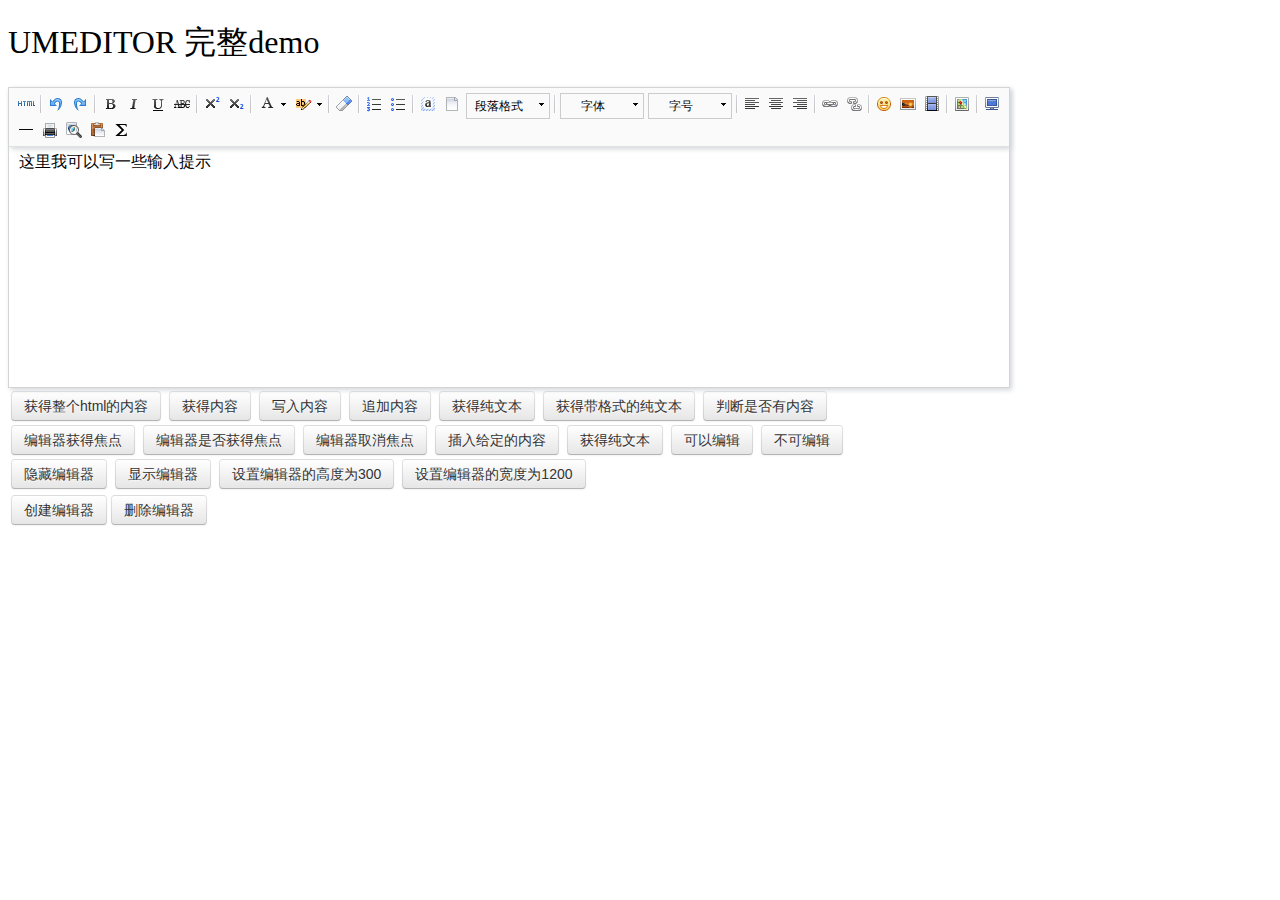
<file: static/umeditor/index.html>
<!DOCTYPE HTML>
<html>
<head>

    <meta http-equiv="Content-Type" content="text/html;charset=utf-8"/>
    <title>UMEDITOR 完整demo</title>
    <meta http-equiv="Content-Type" content="text/html; charset=utf-8"/>
    <link href="themes/default/css/umeditor.css" type="text/css" rel="stylesheet">
    <script type="text/javascript" src="third-party/jquery.min.js"></script>
    <script type="text/javascript" src="third-party/template.min.js"></script>
    <script type="text/javascript" charset="utf-8" src="umeditor.config.js"></script>
    <script type="text/javascript" charset="utf-8" src="umeditor.min.js"></script>
    <script type="text/javascript" src="lang/zh-cn/zh-cn.js"></script>
    <style type="text/css">
        h1{
            font-family: "微软雅黑";
            font-weight: normal;
        }
        .btn {
            display: inline-block;
            *display: inline;
            padding: 4px 12px;
            margin-bottom: 0;
            *margin-left: .3em;
            font-size: 14px;
            line-height: 20px;
            color: #333333;
            text-align: center;
            text-shadow: 0 1px 1px rgba(255, 255, 255, 0.75);
            vertical-align: middle;
            cursor: pointer;
            background-color: #f5f5f5;
            *background-color: #e6e6e6;
            background-image: -moz-linear-gradient(top, #ffffff, #e6e6e6);
            background-image: -webkit-gradient(linear, 0 0, 0 100%, from(#ffffff), to(#e6e6e6));
            background-image: -webkit-linear-gradient(top, #ffffff, #e6e6e6);
            background-image: -o-linear-gradient(top, #ffffff, #e6e6e6);
            background-image: linear-gradient(to bottom, #ffffff, #e6e6e6);
            background-repeat: repeat-x;
            border: 1px solid #cccccc;
            *border: 0;
            border-color: #e6e6e6 #e6e6e6 #bfbfbf;
            border-color: rgba(0, 0, 0, 0.1) rgba(0, 0, 0, 0.1) rgba(0, 0, 0, 0.25);
            border-bottom-color: #b3b3b3;
            -webkit-border-radius: 4px;
            -moz-border-radius: 4px;
            border-radius: 4px;
            filter: progid:DXImageTransform.Microsoft.gradient(startColorstr='#ffffffff', endColorstr='#ffe6e6e6', GradientType=0);
            filter: progid:DXImageTransform.Microsoft.gradient(enabled=false);
            *zoom: 1;
            -webkit-box-shadow: inset 0 1px 0 rgba(255, 255, 255, 0.2), 0 1px 2px rgba(0, 0, 0, 0.05);
            -moz-box-shadow: inset 0 1px 0 rgba(255, 255, 255, 0.2), 0 1px 2px rgba(0, 0, 0, 0.05);
            box-shadow: inset 0 1px 0 rgba(255, 255, 255, 0.2), 0 1px 2px rgba(0, 0, 0, 0.05);
        }

        .btn:hover,
        .btn:focus,
        .btn:active,
        .btn.active,
        .btn.disabled,
        .btn[disabled] {
            color: #333333;
            background-color: #e6e6e6;
            *background-color: #d9d9d9;
        }

        .btn:active,
        .btn.active {
            background-color: #cccccc \9;
        }

        .btn:first-child {
            *margin-left: 0;
        }

        .btn:hover,
        .btn:focus {
            color: #333333;
            text-decoration: none;
            background-position: 0 -15px;
            -webkit-transition: background-position 0.1s linear;
            -moz-transition: background-position 0.1s linear;
            -o-transition: background-position 0.1s linear;
            transition: background-position 0.1s linear;
        }

        .btn:focus {
            outline: thin dotted #333;
            outline: 5px auto -webkit-focus-ring-color;
            outline-offset: -2px;
        }

        .btn.active,
        .btn:active {
            background-image: none;
            outline: 0;
            -webkit-box-shadow: inset 0 2px 4px rgba(0, 0, 0, 0.15), 0 1px 2px rgba(0, 0, 0, 0.05);
            -moz-box-shadow: inset 0 2px 4px rgba(0, 0, 0, 0.15), 0 1px 2px rgba(0, 0, 0, 0.05);
            box-shadow: inset 0 2px 4px rgba(0, 0, 0, 0.15), 0 1px 2px rgba(0, 0, 0, 0.05);
        }

        .btn.disabled,
        .btn[disabled] {
            cursor: default;
            background-image: none;
            opacity: 0.65;
            filter: alpha(opacity=65);
            -webkit-box-shadow: none;
            -moz-box-shadow: none;
            box-shadow: none;
        }
    </style>
</head>
<body>
<h1>UMEDITOR 完整demo</h1>

<!--style给定宽度可以影响编辑器的最终宽度-->
<script type="text/plain" id="myEditor" style="width:1000px;height:240px;">
    <p>这里我可以写一些输入提示</p>
</script>


<div class="clear"></div>
<div id="btns">
    <table>
        <tr>
            <td>
                <button class="btn" unselected="on" onclick="getAllHtml()">获得整个html的内容</button>&nbsp;
                <button class="btn" onclick="getContent()">获得内容</button>&nbsp;
                <button class="btn" onclick="setContent()">写入内容</button>&nbsp;
                <button class="btn" onclick="setContent(true)">追加内容</button>&nbsp;
                <button class="btn" onclick="getContentTxt()">获得纯文本</button>&nbsp;
                <button class="btn" onclick="getPlainTxt()">获得带格式的纯文本</button>&nbsp;
                <button class="btn" onclick="hasContent()">判断是否有内容</button>
            </td>
        </tr>
        <tr>
            <td>
                <button class="btn" onclick="setFocus()">编辑器获得焦点</button>&nbsp;
                <button class="btn" onmousedown="isFocus();return false;">编辑器是否获得焦点</button>&nbsp;
                <button class="btn" onclick="doBlur()">编辑器取消焦点</button>&nbsp;
                <button class="btn" onclick="insertHtml()">插入给定的内容</button>&nbsp;
                <button class="btn" onclick="getContentTxt()">获得纯文本</button>&nbsp;
                <button class="btn" id="enable" onclick="setEnabled()">可以编辑</button>&nbsp;
                <button class="btn" onclick="setDisabled()">不可编辑</button>
            </td>
        </tr>
        <tr>
            <td>
                <button class="btn" onclick="UM.getEditor('myEditor').setHide()">隐藏编辑器</button>&nbsp;
                <button class="btn" onclick="UM.getEditor('myEditor').setShow()">显示编辑器</button>&nbsp;
                <button class="btn" onclick="UM.getEditor('myEditor').setHeight(300)">设置编辑器的高度为300</button>&nbsp;
                <button class="btn" onclick="UM.getEditor('myEditor').setWidth(1200)">设置编辑器的宽度为1200</button>
            </td>
        </tr>

    </table>
</div>
<table>
    <tr>
        <td>
            <button class="btn" onclick="createEditor()"/>创建编辑器</button>
            <button class="btn" onclick="deleteEditor()"/>删除编辑器</button>
        </td>
    </tr>
</table>

<div>
    <h3 id="focush2"></h3>
</div>
<script type="text/javascript">
    //实例化编辑器
    var um = UM.getEditor('myEditor');
    um.addListener('blur',function(){
        $('#focush2').html('编辑器失去焦点了')
    });
    um.addListener('focus',function(){
        $('#focush2').html('')
    });
    //按钮的操作
    function insertHtml() {
        var value = prompt('插入html代码', '');
        um.execCommand('insertHtml', value)
    }
    function isFocus(){
        alert(um.isFocus())
    }
    function doBlur(){
        um.blur()
    }
    function createEditor() {
        enableBtn();
        um = UM.getEditor('myEditor');
    }
    function getAllHtml() {
        alert(UM.getEditor('myEditor').getAllHtml())
    }
    function getContent() {
        var arr = [];
        arr.push("使用editor.getContent()方法可以获得编辑器的内容");
        arr.push("内容为：");
        arr.push(UM.getEditor('myEditor').getContent());
        alert(arr.join("\n"));
    }
    function getPlainTxt() {
        var arr = [];
        arr.push("使用editor.getPlainTxt()方法可以获得编辑器的带格式的纯文本内容");
        arr.push("内容为：");
        arr.push(UM.getEditor('myEditor').getPlainTxt());
        alert(arr.join('\n'))
    }
    function setContent(isAppendTo) {
        var arr = [];
        arr.push("使用editor.setContent('欢迎使用umeditor')方法可以设置编辑器的内容");
        UM.getEditor('myEditor').setContent('欢迎使用umeditor', isAppendTo);
        alert(arr.join("\n"));
    }
    function setDisabled() {
        UM.getEditor('myEditor').setDisabled('fullscreen');
        disableBtn("enable");
    }

    function setEnabled() {
        UM.getEditor('myEditor').setEnabled();
        enableBtn();
    }

    function getText() {
        //当你点击按钮时编辑区域已经失去了焦点，如果直接用getText将不会得到内容，所以要在选回来，然后取得内容
        var range = UM.getEditor('myEditor').selection.getRange();
        range.select();
        var txt = UM.getEditor('myEditor').selection.getText();
        alert(txt)
    }

    function getContentTxt() {
        var arr = [];
        arr.push("使用editor.getContentTxt()方法可以获得编辑器的纯文本内容");
        arr.push("编辑器的纯文本内容为：");
        arr.push(UM.getEditor('myEditor').getContentTxt());
        alert(arr.join("\n"));
    }
    function hasContent() {
        var arr = [];
        arr.push("使用editor.hasContents()方法判断编辑器里是否有内容");
        arr.push("判断结果为：");
        arr.push(UM.getEditor('myEditor').hasContents());
        alert(arr.join("\n"));
    }
    function setFocus() {
        UM.getEditor('myEditor').focus();
    }
    function deleteEditor() {
        disableBtn();
        UM.getEditor('myEditor').destroy();
    }
    function disableBtn(str) {
        var div = document.getElementById('btns');
        var btns = domUtils.getElementsByTagName(div, "button");
        for (var i = 0, btn; btn = btns[i++];) {
            if (btn.id == str) {
                domUtils.removeAttributes(btn, ["disabled"]);
            } else {
                btn.setAttribute("disabled", "true");
            }
        }
    }
    function enableBtn() {
        var div = document.getElementById('btns');
        var btns = domUtils.getElementsByTagName(div, "button");
        for (var i = 0, btn; btn = btns[i++];) {
            domUtils.removeAttributes(btn, ["disabled"]);
        }
    }
</script>

</body>
</html>
</file>
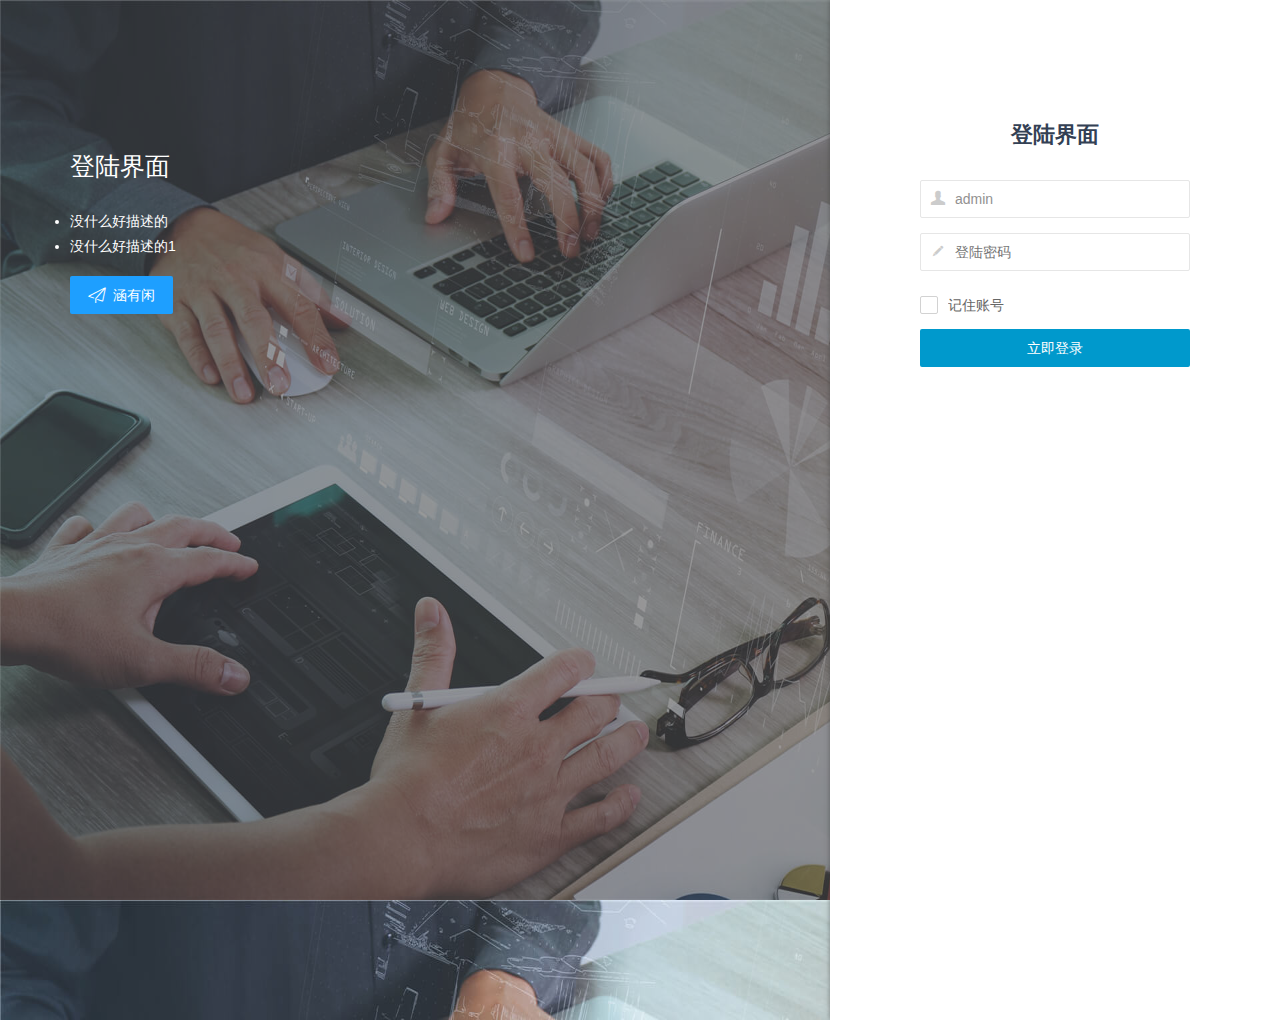
<file: views/login.html>
<!DOCTYPE html>
<html>

<head>
    <meta name="viewport" content="width=device-width" />
    <title>login</title>
    <link rel="bookmark" type="image/ico" href="/favicon.ico" />
    <link rel="stylesheet" href="/static/layui/css/layui.css">
    <link href="/static/css/login.css" rel="stylesheet" />
</head>

<body>
    <div class="elight-product-box animated fadeInUp">
        <h2>登陆界面</h2>
        <ul class="product-desc">
            <li>没什么好描述的</li>
            <li>没什么好描述的1</li>
        </ul>
        <div class="product-btns">
            <a class="layui-btn layui-btn-normal layui-btn-small" target="_blank" href="https://blog.hxcpl.cn"><i class="layui-icon">&#xe609;</i>&nbsp;涵有闲</a>
        </div>
    </div>
    <div class="elight-login-box animated fadeInRight">
        <div class="elight-login-header">登陆界面</div>
        <div class="elight-login-body">
            <form class="layui-form">
                <div class="layui-form-item">
                    <label class="login-icon"><i class="layui-icon">&#xe612;</i></label>
                    <input type="text" name="num" value="admin" lay-verify="required" autocomplete="off" placeholder="账号/已认证邮箱" class="layui-input">
                </div>
                <div class="layui-form-item">
                    <label class="login-icon">
                        <i class="layui-icon">&#xe642;</i>
                    </label>
                    <input type="password" name="pass" lay-verify="required" autocomplete="off" placeholder="登陆密码" class="layui-input">
                </div>
                <div class="layui-form-item">
                    <input class="elight-pull-right" type="checkbox" lay-skin="primary" name="isSaveAccount" value="true" title="记住账号" />
                </div>
                <div class="layui-form-item">
                    <button class="layui-btn btn-submit" lay-submit lay-filter="login">立即登录</button>
                </div>
            </form>
        </div>
        <div class="elight-login-fooder"></div>
    </div>
</body>
<script src="/static/layui/layui.js"></script>
<script src="/static/js/md5.min.js"></script>
<script>
    layui.use(['layer', 'form'], function() {
        var layer = layui.layer;
        var form = layui.form;
        var $ = layui.jquery;
        // 监听form表单，拿到表单中的数据
        form.on('submit(login)', function(data) {
            // layer.msg(JSON.stringify(data.field));
            // window.location.href = 'index.html'
            // 提交从表单中获取的数据到服务端
            // 用md5的方式给密码 加密
            data.field.pass = md5(data.field.pass)
            // console.log(data.field.pass)
            $.ajax({
                url:"/api/login",
                type:"post",
                data:JSON.stringify(data.field), // 把对象数据转换为json格式
                contentType:"application/json",// 规定发送给 服务端数据的 类型
                dataType:"json", // 规定 服务端传输过来的数据类型
                success:function (resp) {
                    // 回调函数，操作从服务端的响应内容
                    // console.log(resp)
                    if (resp.code == 200) {
                        // 在浏览器保存服务端 返回的用户登录信息
                        localStorage.setItem("token",resp.data)
                        window.location.href = '/views/index.html'
                    } else {
                        layer.msg(resp.msg)
                    }
                }
            })
            return false;
        });
    });
</script>

</html>
</file>
<file: static/umeditor/themes/default/css/umeditor.css>
.edui-container{
    position: relative;
    border: 1px solid #d4d4d4;
    box-shadow: 2px 2px 5px #d3d6da;
    background-color: #fff;
}
.edui-container .edui-toolbar{
    position: relative;
    width:auto;
    border-bottom: 1px solid #e1e1e1;
    box-shadow: 2px 2px 5px #d3d6da;
    background-color: #fafafa;
    z-index: 99999;
}
.edui-toolbar .edui-btn-toolbar{
    position: relative;
    padding: 5px;
}
.edui-container .edui-editor-body{
    background-color: #fff;
}
.edui-editor-body .edui-body-container{
}

.edui-editor-body .edui-body-container p{margin:5px 0;}
.edui-editor-body .edui-body-container{
    border:0;
    outline:none;
    cursor:text;
    padding:0 10px 0;
    overflow:auto;
    display:block;
    word-wrap:break-word;
    font-size:16px;
    font-family:sans-serif;
}
.edui-editor-body.focus{border:1px solid #5c9dff}
.edui-editor-body table{margin:10px 0 10px;border-collapse:collapse;display:table;}
.edui-editor-body td{padding: 5px 10px;border: 1px solid #DDD;}
.edui-editor-body iframe.mathquill-embedded-latex{
    border: 0px;
    padding: 0px;
    display: inline;
    margin: 0px;
    background: none;
    vertical-align: middle;
    width: 0px;
    height: 0px;
}
/*普通按钮*/
.edui-btn-toolbar .edui-btn{
    position: relative;
    display: inline-block;
    vertical-align: top;
    *display: inline;
    *zoom:1;
    width:auto;
    margin: 0 1px;
    padding:1px;
    border:none;
    background: none;
}
.edui-btn-toolbar .edui-btn .edui-icon{
    width: 20px;
    height: 20px;
    margin: 0;
    padding:0;
    background-repeat: no-repeat;
    background-image: url(../images/icons.png);
    background-image: url(../images/icons.gif) \9;
}

/*状态反射*/
.edui-btn-toolbar .edui-btn.edui-hover,
.edui-btn-toolbar .edui-btn.edui-active{
    background-color: #d5e1f2;
    padding: 0;
    border: 1px solid #a3bde3;
    _z-index: 1;
}
.edui-btn-toolbar .edui-btn.edui-disabled{
    opacity: 0.3;
    filter: alpha(opacity = 30);
}
.edui-btn-toolbar .edui-btn .edui-icon-source {
    background-position:-260px -0px;
}
.edui-btn-toolbar .edui-btn .edui-icon-undo {
    background-position: -160px 0;
}
.edui-btn-toolbar .edui-btn .edui-icon-redo {
    background-position: -100px 0;
}
.edui-btn-toolbar  .edui-btn .edui-icon-bold{
    background-position: 0 0;
}
.edui-btn-toolbar  .edui-btn .edui-icon-italic {
    background-position: -60px 0;
}
.edui-btn-toolbar  .edui-btn .edui-icon-underline  {
    background-position: -140px 0
}
.edui-btn-toolbar .edui-btn .edui-icon-strikethrough {
    background-position: -120px 0;
}

.edui-btn-toolbar .edui-btn .edui-icon-superscript {
    background-position: -620px 0;
}
.edui-btn-toolbar .edui-btn .edui-icon-subscript {
    background-position:  -600px 0;
}
.edui-btn-toolbar .edui-btn .edui-icon-font, .edui-btn-toolbar .edui-btn .edui-icon-forecolor {
    background-position: -720px 0;
}

.edui-btn-toolbar .edui-btn .edui-icon-backcolor {
    background-position: -760px 0;
}

.edui-btn-toolbar .edui-btn .edui-icon-insertorderedlist {
    background-position: -80px 0;
}
.edui-btn-toolbar .edui-btn .edui-icon-insertunorderedlist {
    background-position:   -20px 0;
}
.edui-btn-toolbar .edui-btn .edui-icon-selectall {
    background-position: -400px -20px;
}
.edui-btn-toolbar .edui-btn .edui-icon-cleardoc {
    background-position: -520px 0;
}
.edui-btn-toolbar .edui-btn .edui-icon-paragraph {
    background-position: -140px 0;
}

.edui-btn-toolbar .edui-btn .edui-icon-fontfamily {
    background-position: -140px 0;
}

.edui-btn-toolbar .edui-btn .edui-icon-fontsize {
    background-position: -140px 0;
}

.edui-btn-toolbar .edui-btn .edui-icon-justifyleft {
    background-position: -460px 0;
}

.edui-btn-toolbar .edui-btn .edui-icon-justifycenter {
    background-position: -420px 0;
}

.edui-btn-toolbar .edui-btn .edui-icon-justifyright {
    background-position:-480px 0;
}

.edui-btn-toolbar .edui-btn .edui-icon-justifyjustify {
    background-position: -440px 0;
}

.edui-btn-toolbar .edui-btn .edui-icon-link {
    background-position: -500px 0;
}

.edui-btn-toolbar .edui-btn .edui-icon-unlink {
    background-position: -640px 0;
}

.edui-btn-toolbar .edui-btn .edui-icon-image {
    background-position: -380px 0;
}

.edui-btn-toolbar .edui-btn .edui-icon-emotion {
    background-position: -60px -20px;
}
.edui-btn-toolbar .edui-btn .edui-icon-video {
    background-position: -320px -20px;
}

.edui-btn-toolbar .edui-btn .edui-icon-map {
    background-position:  -40px -40px;
}

.edui-btn-toolbar .edui-btn .edui-icon-gmap {
    background-position:  -260px -40px;
}
.edui-btn-toolbar .edui-btn .edui-icon-horizontal {
    background-position: -360px 0;
}

.edui-btn-toolbar .edui-btn .edui-icon-print {
    background-position: -440px -20px;
}
.edui-btn-toolbar .edui-btn .edui-icon-preview {
    background-position: -420px -20px;
}

.edui-btn-toolbar .edui-btn-fullscreen{
    float:right;
}
.edui-btn-toolbar .edui-btn .edui-icon-fullscreen {
    background-position: -100px -20px;
}

.edui-btn-toolbar .edui-btn .edui-icon-removeformat {
    background-position: -580px 0;
}
.edui-btn-toolbar .edui-btn .edui-icon-drafts {
    background-position: -560px 0;
}
.edui-btn-toolbar .edui-btn .edui-icon-formula {
    background-position: -80px -20px;
}
.edui-btn-toolbar .edui-splitbutton{
    position: relative;
    display: inline-block ;
    vertical-align: top;
    *display: inline ;
    *zoom:1;
    margin:0 2px;
}
.edui-splitbutton .edui-btn{
    margin: 0;
}
.edui-splitbutton .edui-caret{
    position: relative;
    display: inline-block ;
    vertical-align: top;
    *display: inline ;
    *zoom:1;
    width: 8px;
    height: 20px;
    background: url(../images/icons.png) -741px 0;
    _background: url(../images/icons.gif) -741px 0;
}

.edui-btn-toolbar .edui-splitbutton,
.edui-btn-toolbar .edui-splitbutton{
    _border: none;
}

/*状态反射*/
.edui-btn-toolbar .edui-splitbutton.edui-hover .edui-btn{
    background-color: #d5e1f2;
}

.edui-btn-toolbar .edui-splitbutton.edui-disabled{
    opacity: 0.3;
    filter: alpha(opacity = 30);
}
.edui-btn-toolbar .edui-splitbutton.edui-disabled .edui-caret{
    opacity: 0.3 \0;
    filter: alpha(opacity = 30)\0;
}


.edui-btn-toolbar .edui-combobox{
    border: 1px solid #CCC;
    padding:0;
    margin:0 2px;
    line-height: 20px;
}
.edui-combobox .edui-button-label{
    position: relative;
    display: inline-block;
    vertical-align: top;
    *display: inline ;
    *zoom:1;
    width:60px;
    height:20px;
    line-height: 20px;
    padding: 2px;
    margin: 0;
    font-size: 12px;
    text-align: center;
    cursor: default;
}
.edui-combobox  .edui-button-spacing{
    position: relative;
    display: inline-block ;
    vertical-align: top;
    *display: inline ;
    *zoom:1;
    height:20px;
    margin: 0;
    padding:0 3px;
}
.edui-combobox .edui-caret{
    position: relative;
    display: inline-block ;
    vertical-align: top;
    *display: inline ;
    *zoom:1;
    height:20px;
    width: 12px;
    margin: 0;
    padding: 0;
    background: url(../images/icons.png) -741px 0;
    _background: url(../images/icons.gif) -741px 0;
}
.edui-btn-toolbar .edui-combobox.edui-disabled{
    opacity: 0.2;
    filter: alpha(opacity = 20);
}
.edui-btn-toolbar .edui-combobox.edui-disabled .edui-button-label,
.edui-btn-toolbar .edui-combobox.edui-disabled .edui-caret{
    opacity: 0.2 \0;
    filter: alpha(opacity = 20)\0;
}
.edui-combobox-menu{
    position: absolute;
    top: 100%;
    left: 0;
    display: none;
    list-style: none;
    text-decoration: none;
    margin: 0;
    padding:5px;
    background-color: #ffffff;
    border: 1px solid #ccc;
    font-size: 12px;
    box-shadow: 2px 2px 5px #d3d6da;
    min-width: 160px;
    _width: 160px;
}

.edui-combobox-menu .edui-combobox-item {
    display: block;
    border: 1px solid white;
}

.edui-combobox-menu .edui-combobox-item-label {
    height: 25px;
    line-height: 25px;
    display: inline-block;
    _display: inline;
    _zoom: 1;
    margin-left: 10px;
}

.edui-combobox-menu .edui-combobox-item:hover, .edui-combobox-menu .edui-combobox-stack-item:hover, .edui-combobox-menu .edui-combobox-item-hover {
    background-color: #d5e1f2;
    padding: 0;
    border: 1px solid #a3bde3;
}

.edui-combobox-menu .edui-combobox-item .edui-combobox-icon {
    display: inline-block;
    *zoom: 1;
    *display: inline;
    width: 24px;
    height: 25px;
    background: red;
    vertical-align: bottom;
    background: url(../images/ok.gif) no-repeat 1000px 1000px;
}

.edui-combobox-menu .edui-combobox-checked .edui-combobox-icon {
    background-position: 10px 7px;
}


.edui-combobox-menu .edui-combobox-item-separator {
    min-width: 160px;
    height: 1px;
    line-height: 1px;
    overflow: hidden;
    background: #d3d3d3;
    margin: 5px 0;
    *margin-top: -8px;
}

/* 字体样式校正 */

.edui-combobox-fontsize .edui-combobox-item-0.edui-combobox-checked .edui-combobox-icon {
    background-position: 10px 7px;
}

.edui-combobox-fontsize .edui-combobox-item-1.edui-combobox-checked .edui-combobox-icon {
    background-position: 10px 7px;
}

.edui-combobox-fontsize .edui-combobox-item-2.edui-combobox-checked .edui-combobox-icon {
    background-position: 10px 7px;
}

.edui-combobox-fontsize .edui-combobox-item-3.edui-combobox-checked .edui-combobox-icon {
    background-position: 10px 7px;
}

/* 24 */
.edui-combobox-fontsize .edui-combobox-item-4 .edui-combobox-item-label {
    height: 27px;
    line-height: 27px;
}

.edui-combobox-fontsize .edui-combobox-item-4.edui-combobox-checked .edui-combobox-icon {
    background-position: 10px 5px;
}

/* 32 */
.edui-combobox-fontsize .edui-combobox-item-5 .edui-combobox-item-label {
    height: 31px;
    line-height: 31px;
}

.edui-combobox-fontsize .edui-combobox-item-5.edui-combobox-checked .edui-combobox-icon {
    background-position: 10px 4px;
}


/* 48 */
.edui-combobox-fontsize .edui-combobox-item-6 .edui-combobox-item-label {
    height: 47px;
    line-height: 47px;
}

/*.edui-combobox-fontsize .edui-combobox-item-6 .edui-combobox-icon {*/
    /*height: 25px;*/
    /*margin-bottom: 11px;*/
/*}*/

/*.edui-combobox-fontsize .edui-combobox-item-6.edui-combobox-checked .edui-combobox-icon {*/
    /*background-position: 10px 7px;*/
/*}*/


/* 段落样式校正 */
/* h1 */
.edui-combobox-paragraph .edui-combobox-item-1 .edui-combobox-item-label {
    font-size: 32px;
    height: 36px;
    line-height: 36px;
}

.edui-combobox-paragraph .edui-combobox-item-1 .edui-combobox-icon {
    height: 25px;
    margin-bottom: 5px;
}

.edui-combobox-paragraph .edui-combobox-item-1.edui-combobox-checked .edui-combobox-icon {
    background-position: 10px 7px;
}

/* h2 */
.edui-combobox-paragraph .edui-combobox-item-2 .edui-combobox-item-label {
    font-size: 28px;
    height: 27px;
    line-height: 27px;
}

.edui-combobox-paragraph .edui-combobox-item-2 .edui-combobox-icon {
    margin-bottom: 5px;
}

.edui-combobox-paragraph .edui-combobox-item-2.edui-combobox-checked .edui-combobox-icon {
    background-position: 10px 10px;
}

/* h3 */
.edui-combobox-paragraph .edui-combobox-item-3 .edui-combobox-item-label {
    font-size: 24px;
    height: 25px;
    line-height: 25px;
}

.edui-combobox-paragraph .edui-combobox-item-3 .edui-combobox-icon {
    height: 25px;
    margin-bottom: 5px;
}

.edui-combobox-paragraph .edui-combobox-item-3.edui-combobox-checked .edui-combobox-icon {
    background-position: 10px 11px;
}

/* h4 */
.edui-combobox-paragraph .edui-combobox-item-4 .edui-combobox-item-label {
    font-size: 18px;
    height: 25px;
    line-height: 25px;
}

.edui-combobox-paragraph .edui-combobox-item-4.edui-combobox-checked .edui-combobox-icon {
    background-position: 10px 6px;
}

/* h5 */
.edui-combobox-paragraph .edui-combobox-item-5 .edui-combobox-item-label {
    font-size: 16px;
}

/* h6 */
.edui-combobox-paragraph .edui-combobox-item-6 .edui-combobox-item-label {
    font-size: 12px;
}
.edui-modal {
    position: fixed;
    _position: absolute;
    top: 10%;
    left: 50%;
    border: 1px solid #acacac;
    box-shadow: 2px 2px 5px #d3d6da;
    background-color: #ffffff;
    outline: 0;
}
.edui-modal-header {
    padding: 5px 10px;
    border-bottom: 1px solid #eee;
}
.edui-modal-header .edui-close {
    float: right;
    width:20px;
    height:20px;
    margin-top: 2px;
    padding: 1px;
    border: 0;
    background: url("../images/close.png") no-repeat center center;
    cursor: pointer;
}
.edui-modal-header .edui-close.edui-hover {
    background-color: #d5e1f2;
    padding:0;
    border: 1px solid #a3bde3;
}
.edui-modal-header .edui-title {
    margin: 0;
    line-height: 25px;
    font-size: 20px;
}
.edui-modal-body {
    position: relative;
    max-height: 400px;
    font-size: 12px;
    overflow-y: auto;
}
.edui-modal-footer {
    float: right;
    padding: 5px 15px 15px;
    overflow: hidden;
}
.edui-modal-footer .edui-btn {
    float: left;
    height: 24px;
    width: 96px;
    margin: 0 10px;
    background-color: #ffffff;
    padding: 0;
    border: 1px solid #ababab;
    font-size: 12px;
    line-height: 24px;
    text-align: center;
    cursor: pointer;
}
.edui-modal-footer .edui-btn.edui-hover{
    background-color: #d5e1f2;
    border: 1px solid #a3bde3;
}
.edui-modal-backdrop{
    opacity: 0.5;
    filter: alpha(opacity=50);
    position: fixed;
    top: 0;
    right: 0;
    bottom: 0;
    left: 0;
    background-color: #c6c6c6;
}

.edui-modal .edui-modal-tip {
    color: red;
    position: absolute;
    bottom: 10px;
    left: 10px;
    height: 30px;
    line-height: 30px;
    display: none;
}
/*图片上传*/
.edui-dialog-image-body {
    width: 700px;
    height: 400px;
}
/*插入视频*/
.edui-dialog-video-body{
    width: 600px;
    height: 350px;
}
/*谷歌地图*/
.edui-dialog-gmap-body{
    width:550px;
    height: 400px;
}

/*百度地图*/
.edui-dialog-map-body{
    width:580px;
    height: 400px;
}

/*链接*/
.edui-dialog-link-body{
    width:400px;
    height:200px;
}
.edui-popup{
    display: none;
    background: url('../images/pop-bg.png') repeat #fff;
    padding: 2px;
}
.edui-popup .edui-popup-body{
    border: 1px solid #bfbfbf;
    background-color: #fff;
}
.edui-popup .edui-popup-caret{
    width: 21px;
    height: 11px;
}
.edui-popup .edui-popup-caret.up{
    background:url('../images/caret.png') no-repeat 0 0;
}
.edui-popup .edui-popup-caret.down{
    background:url('../images/caret.png') no-repeat 0 0;
}


.edui-tab-nav {
    margin: 0;
    padding:0;
    border-bottom: 1px solid #ddd;
    list-style: none;
    height:30px;
}
.edui-tab-nav .edui-tab-item {
    float:left;
    margin-bottom: -1px;
    margin-top: 1px;
    margin-top: 0\9;
}
.edui-tab-nav .edui-tab-item .edui-tab-text{
    display: block;
    padding:8px 12px;
    border: 1px solid transparent;
    color: #0088cc;
    text-decoration: none;
    outline: 0;
    _border:1px solid #fff ;
    cursor: pointer;
}
.edui-tab-nav .edui-tab-item .edui-tab-text:FOCUS {
    outline: none;
}
.edui-tab-nav .edui-tab-item.edui-active  .edui-tab-text{
    border: 1px solid #ddd;
    border-bottom-color: transparent;
    background-color: #fff;
    padding:8px 12px;
    color: #555555;
    cursor: default;
}
.edui-tab-content .edui-tab-pane{
    padding: 1px;
    position: relative;
    display: none;
    background-color: #fff;
    clear: both;
}
.edui-tab-content .edui-tab-pane.edui-active{
    display: block;
}


.edui-btn-toolbar .edui-tooltip{
    position: absolute;
    padding: 5px 0;
    display: none;
    /*opacity: 0.8;*/
    /*filter: alpha(opacity=80);*/
    z-index: 99999;
}
.edui-tooltip .edui-tooltip-arrow{
    position: absolute;
    top: 0;
    _top: -2px;
    left: 50%;
    width: 0;
    height: 0;
    padding: 0;
    font-size:0;
    margin-left: -5px;
    border-color: transparent;
    border-style: dashed dashed solid dashed;
    border-bottom-color: #000000;
    border-width: 0 5px 5px;
    background: transparent;
}
.edui-tooltip .edui-tooltip-inner{
    padding: 6px;
    color: #ffffff;
    text-align: center;
    text-decoration: none;
    font-size: 10px;
    background-color: #000000;
    white-space: nowrap;
    line-height: 12px;
}
.edui-splitbutton-color-label {
    width: 16px;
    height: 3px;
    position: absolute;
    bottom: 2px;
    left: 50%;
    margin-left: -8px;
    overflow: hidden;
    line-height: 3px;
}
.edui-popup .edui-colorpicker {
    margin: 10px;
    font-size: 12px;
}
.edui-colorpicker .edui-colorpicker-topbar{
    height: 27px;
    width: 200px;
    overflow: hidden;
}
.edui-colorpicker .edui-colorpicker-topbar .edui-colorpicker-preview{
    height: 20px;
    border: 1px inset black;
    margin-left: 1px;
    width: 128px;
    float: left;
}
.edui-colorpicker .edui-colorpicker-topbar .edui-colorpicker-nocolor{
    float: right;
    margin-right: 1px;
    font-size: 12px;
    line-height: 14px;
    height: 14px;
    border: 1px solid #333;
    padding: 3px 5px;
    cursor: pointer;
}
.edui-colorpicker table{
    border-collapse: collapse;
    border-spacing: 2px;
}
.edui-colorpicker tr.edui-colorpicker-firstrow{
    height: 30px;
}
.edui-colorpicker table td{
    padding: 0 2px;
}
.edui-colorpicker table td .edui-colorpicker-colorcell{
    display: block;
    text-decoration: none;
    color: black;
    width: 14px;
    height: 14px;
    margin: 0;
    cursor: pointer;
}
.edui-toolbar .edui-separator{
    width: 2px;
    height: 20px;
    padding: 1px 2px;
    background: url(../images/icons.png) -179px 1px;
    background: url(../images/icons.gif) -179px 1px \9;
    display: inline-block ;
    vertical-align: top;
    *display: inline ;
    *zoom:1;
    border:none;

}
</file>
<file: static/layui/css/layui.css>
/** layui-v2.5.4 MIT License By https://www.layui.com */
 .layui-inline,img{display:inline-block;vertical-align:middle}h1,h2,h3,h4,h5,h6{font-weight:400}.layui-edge,.layui-header,.layui-inline,.layui-main{position:relative}.layui-body,.layui-edge,.layui-elip{overflow:hidden}.layui-btn,.layui-edge,.layui-inline,img{vertical-align:middle}.layui-btn,.layui-disabled,.layui-icon,.layui-unselect{-moz-user-select:none;-webkit-user-select:none;-ms-user-select:none}.layui-elip,.layui-form-checkbox span,.layui-form-pane .layui-form-label{text-overflow:ellipsis;white-space:nowrap}.layui-breadcrumb,.layui-tree-btnGroup{visibility:hidden}blockquote,body,button,dd,div,dl,dt,form,h1,h2,h3,h4,h5,h6,input,li,ol,p,pre,td,textarea,th,ul{margin:0;padding:0;-webkit-tap-highlight-color:rgba(0,0,0,0)}a:active,a:hover{outline:0}img{border:none}li{list-style:none}table{border-collapse:collapse;border-spacing:0}h4,h5,h6{font-size:100%}button,input,optgroup,option,select,textarea{font-family:inherit;font-size:inherit;font-style:inherit;font-weight:inherit;outline:0}pre{white-space:pre-wrap;white-space:-moz-pre-wrap;white-space:-pre-wrap;white-space:-o-pre-wrap;word-wrap:break-word}body{line-height:24px;font:14px Helvetica Neue,Helvetica,PingFang SC,Tahoma,Arial,sans-serif}hr{height:1px;margin:10px 0;border:0;clear:both}a{color:#333;text-decoration:none}a:hover{color:#777}a cite{font-style:normal;*cursor:pointer}.layui-border-box,.layui-border-box *{box-sizing:border-box}.layui-box,.layui-box *{box-sizing:content-box}.layui-clear{clear:both;*zoom:1}.layui-clear:after{content:'\20';clear:both;*zoom:1;display:block;height:0}.layui-inline{*display:inline;*zoom:1}.layui-edge{display:inline-block;width:0;height:0;border-width:6px;border-style:dashed;border-color:transparent}.layui-edge-top{top:-4px;border-bottom-color:#999;border-bottom-style:solid}.layui-edge-right{border-left-color:#999;border-left-style:solid}.layui-edge-bottom{top:2px;border-top-color:#999;border-top-style:solid}.layui-edge-left{border-right-color:#999;border-right-style:solid}.layui-disabled,.layui-disabled:hover{color:#d2d2d2!important;cursor:not-allowed!important}.layui-circle{border-radius:100%}.layui-show{display:block!important}.layui-hide{display:none!important}@font-face{font-family:layui-icon;src:url(../font/iconfont.eot?v=250);src:url(../font/iconfont.eot?v=250#iefix) format('embedded-opentype'),url(../font/iconfont.woff2?v=250) format('woff2'),url(../font/iconfont.woff?v=250) format('woff'),url(../font/iconfont.ttf?v=250) format('truetype'),url(../font/iconfont.svg?v=250#layui-icon) format('svg')}.layui-icon{font-family:layui-icon!important;font-size:16px;font-style:normal;-webkit-font-smoothing:antialiased;-moz-osx-font-smoothing:grayscale}.layui-icon-reply-fill:before{content:"\e611"}.layui-icon-set-fill:before{content:"\e614"}.layui-icon-menu-fill:before{content:"\e60f"}.layui-icon-search:before{content:"\e615"}.layui-icon-share:before{content:"\e641"}.layui-icon-set-sm:before{content:"\e620"}.layui-icon-engine:before{content:"\e628"}.layui-icon-close:before{content:"\1006"}.layui-icon-close-fill:before{content:"\1007"}.layui-icon-chart-screen:before{content:"\e629"}.layui-icon-star:before{content:"\e600"}.layui-icon-circle-dot:before{content:"\e617"}.layui-icon-chat:before{content:"\e606"}.layui-icon-release:before{content:"\e609"}.layui-icon-list:before{content:"\e60a"}.layui-icon-chart:before{content:"\e62c"}.layui-icon-ok-circle:before{content:"\1005"}.layui-icon-layim-theme:before{content:"\e61b"}.layui-icon-table:before{content:"\e62d"}.layui-icon-right:before{content:"\e602"}.layui-icon-left:before{content:"\e603"}.layui-icon-cart-simple:before{content:"\e698"}.layui-icon-face-cry:before{content:"\e69c"}.layui-icon-face-smile:before{content:"\e6af"}.layui-icon-survey:before{content:"\e6b2"}.layui-icon-tree:before{content:"\e62e"}.layui-icon-upload-circle:before{content:"\e62f"}.layui-icon-add-circle:before{content:"\e61f"}.layui-icon-download-circle:before{content:"\e601"}.layui-icon-templeate-1:before{content:"\e630"}.layui-icon-util:before{content:"\e631"}.layui-icon-face-surprised:before{content:"\e664"}.layui-icon-edit:before{content:"\e642"}.layui-icon-speaker:before{content:"\e645"}.layui-icon-down:before{content:"\e61a"}.layui-icon-file:before{content:"\e621"}.layui-icon-layouts:before{content:"\e632"}.layui-icon-rate-half:before{content:"\e6c9"}.layui-icon-add-circle-fine:before{content:"\e608"}.layui-icon-prev-circle:before{content:"\e633"}.layui-icon-read:before{content:"\e705"}.layui-icon-404:before{content:"\e61c"}.layui-icon-carousel:before{content:"\e634"}.layui-icon-help:before{content:"\e607"}.layui-icon-code-circle:before{content:"\e635"}.layui-icon-water:before{content:"\e636"}.layui-icon-username:before{content:"\e66f"}.layui-icon-find-fill:before{content:"\e670"}.layui-icon-about:before{content:"\e60b"}.layui-icon-location:before{content:"\e715"}.layui-icon-up:before{content:"\e619"}.layui-icon-pause:before{content:"\e651"}.layui-icon-date:before{content:"\e637"}.layui-icon-layim-uploadfile:before{content:"\e61d"}.layui-icon-delete:before{content:"\e640"}.layui-icon-play:before{content:"\e652"}.layui-icon-top:before{content:"\e604"}.layui-icon-friends:before{content:"\e612"}.layui-icon-refresh-3:before{content:"\e9aa"}.layui-icon-ok:before{content:"\e605"}.layui-icon-layer:before{content:"\e638"}.layui-icon-face-smile-fine:before{content:"\e60c"}.layui-icon-dollar:before{content:"\e659"}.layui-icon-group:before{content:"\e613"}.layui-icon-layim-download:before{content:"\e61e"}.layui-icon-picture-fine:before{content:"\e60d"}.layui-icon-link:before{content:"\e64c"}.layui-icon-diamond:before{content:"\e735"}.layui-icon-log:before{content:"\e60e"}.layui-icon-rate-solid:before{content:"\e67a"}.layui-icon-fonts-del:before{content:"\e64f"}.layui-icon-unlink:before{content:"\e64d"}.layui-icon-fonts-clear:before{content:"\e639"}.layui-icon-triangle-r:before{content:"\e623"}.layui-icon-circle:before{content:"\e63f"}.layui-icon-radio:before{content:"\e643"}.layui-icon-align-center:before{content:"\e647"}.layui-icon-align-right:before{content:"\e648"}.layui-icon-align-left:before{content:"\e649"}.layui-icon-loading-1:before{content:"\e63e"}.layui-icon-return:before{content:"\e65c"}.layui-icon-fonts-strong:before{content:"\e62b"}.layui-icon-upload:before{content:"\e67c"}.layui-icon-dialogue:before{content:"\e63a"}.layui-icon-video:before{content:"\e6ed"}.layui-icon-headset:before{content:"\e6fc"}.layui-icon-cellphone-fine:before{content:"\e63b"}.layui-icon-add-1:before{content:"\e654"}.layui-icon-face-smile-b:before{content:"\e650"}.layui-icon-fonts-html:before{content:"\e64b"}.layui-icon-form:before{content:"\e63c"}.layui-icon-cart:before{content:"\e657"}.layui-icon-camera-fill:before{content:"\e65d"}.layui-icon-tabs:before{content:"\e62a"}.layui-icon-fonts-code:before{content:"\e64e"}.layui-icon-fire:before{content:"\e756"}.layui-icon-set:before{content:"\e716"}.layui-icon-fonts-u:before{content:"\e646"}.layui-icon-triangle-d:before{content:"\e625"}.layui-icon-tips:before{content:"\e702"}.layui-icon-picture:before{content:"\e64a"}.layui-icon-more-vertical:before{content:"\e671"}.layui-icon-flag:before{content:"\e66c"}.layui-icon-loading:before{content:"\e63d"}.layui-icon-fonts-i:before{content:"\e644"}.layui-icon-refresh-1:before{content:"\e666"}.layui-icon-rmb:before{content:"\e65e"}.layui-icon-home:before{content:"\e68e"}.layui-icon-user:before{content:"\e770"}.layui-icon-notice:before{content:"\e667"}.layui-icon-login-weibo:before{content:"\e675"}.layui-icon-voice:before{content:"\e688"}.layui-icon-upload-drag:before{content:"\e681"}.layui-icon-login-qq:before{content:"\e676"}.layui-icon-snowflake:before{content:"\e6b1"}.layui-icon-file-b:before{content:"\e655"}.layui-icon-template:before{content:"\e663"}.layui-icon-auz:before{content:"\e672"}.layui-icon-console:before{content:"\e665"}.layui-icon-app:before{content:"\e653"}.layui-icon-prev:before{content:"\e65a"}.layui-icon-website:before{content:"\e7ae"}.layui-icon-next:before{content:"\e65b"}.layui-icon-component:before{content:"\e857"}.layui-icon-more:before{content:"\e65f"}.layui-icon-login-wechat:before{content:"\e677"}.layui-icon-shrink-right:before{content:"\e668"}.layui-icon-spread-left:before{content:"\e66b"}.layui-icon-camera:before{content:"\e660"}.layui-icon-note:before{content:"\e66e"}.layui-icon-refresh:before{content:"\e669"}.layui-icon-female:before{content:"\e661"}.layui-icon-male:before{content:"\e662"}.layui-icon-password:before{content:"\e673"}.layui-icon-senior:before{content:"\e674"}.layui-icon-theme:before{content:"\e66a"}.layui-icon-tread:before{content:"\e6c5"}.layui-icon-praise:before{content:"\e6c6"}.layui-icon-star-fill:before{content:"\e658"}.layui-icon-rate:before{content:"\e67b"}.layui-icon-template-1:before{content:"\e656"}.layui-icon-vercode:before{content:"\e679"}.layui-icon-cellphone:before{content:"\e678"}.layui-icon-screen-full:before{content:"\e622"}.layui-icon-screen-restore:before{content:"\e758"}.layui-icon-cols:before{content:"\e610"}.layui-icon-export:before{content:"\e67d"}.layui-icon-print:before{content:"\e66d"}.layui-icon-slider:before{content:"\e714"}.layui-icon-addition:before{content:"\e624"}.layui-icon-subtraction:before{content:"\e67e"}.layui-icon-service:before{content:"\e626"}.layui-icon-transfer:before{content:"\e691"}.layui-main{width:1140px;margin:0 auto}.layui-header{z-index:1000;height:60px}.layui-header a:hover{transition:all .5s;-webkit-transition:all .5s}.layui-side{position:fixed;left:0;top:0;bottom:0;z-index:999;width:200px;overflow-x:hidden}.layui-side-scroll{position:relative;width:220px;height:100%;overflow-x:hidden}.layui-body{position:absolute;left:200px;right:0;top:0;bottom:0;z-index:998;width:auto;overflow-y:auto;box-sizing:border-box}.layui-layout-body{overflow:hidden}.layui-layout-admin .layui-header{background-color:#23262E}.layui-layout-admin .layui-side{top:60px;width:200px;overflow-x:hidden}.layui-layout-admin .layui-body{position:fixed;top:60px;bottom:44px}.layui-layout-admin .layui-main{width:auto;margin:0 15px}.layui-layout-admin .layui-footer{position:fixed;left:200px;right:0;bottom:0;height:44px;line-height:44px;padding:0 15px;background-color:#eee}.layui-layout-admin .layui-logo{position:absolute;left:0;top:0;width:200px;height:100%;line-height:60px;text-align:center;color:#009688;font-size:16px}.layui-layout-admin .layui-header .layui-nav{background:0 0}.layui-layout-left{position:absolute!important;left:200px;top:0}.layui-layout-right{position:absolute!important;right:0;top:0}.layui-container{position:relative;margin:0 auto;padding:0 15px;box-sizing:border-box}.layui-fluid{position:relative;margin:0 auto;padding:0 15px}.layui-row:after,.layui-row:before{content:'';display:block;clear:both}.layui-col-lg1,.layui-col-lg10,.layui-col-lg11,.layui-col-lg12,.layui-col-lg2,.layui-col-lg3,.layui-col-lg4,.layui-col-lg5,.layui-col-lg6,.layui-col-lg7,.layui-col-lg8,.layui-col-lg9,.layui-col-md1,.layui-col-md10,.layui-col-md11,.layui-col-md12,.layui-col-md2,.layui-col-md3,.layui-col-md4,.layui-col-md5,.layui-col-md6,.layui-col-md7,.layui-col-md8,.layui-col-md9,.layui-col-sm1,.layui-col-sm10,.layui-col-sm11,.layui-col-sm12,.layui-col-sm2,.layui-col-sm3,.layui-col-sm4,.layui-col-sm5,.layui-col-sm6,.layui-col-sm7,.layui-col-sm8,.layui-col-sm9,.layui-col-xs1,.layui-col-xs10,.layui-col-xs11,.layui-col-xs12,.layui-col-xs2,.layui-col-xs3,.layui-col-xs4,.layui-col-xs5,.layui-col-xs6,.layui-col-xs7,.layui-col-xs8,.layui-col-xs9{position:relative;display:block;box-sizing:border-box}.layui-col-xs1,.layui-col-xs10,.layui-col-xs11,.layui-col-xs12,.layui-col-xs2,.layui-col-xs3,.layui-col-xs4,.layui-col-xs5,.layui-col-xs6,.layui-col-xs7,.layui-col-xs8,.layui-col-xs9{float:left}.layui-col-xs1{width:8.33333333%}.layui-col-xs2{width:16.66666667%}.layui-col-xs3{width:25%}.layui-col-xs4{width:33.33333333%}.layui-col-xs5{width:41.66666667%}.layui-col-xs6{width:50%}.layui-col-xs7{width:58.33333333%}.layui-col-xs8{width:66.66666667%}.layui-col-xs9{width:75%}.layui-col-xs10{width:83.33333333%}.layui-col-xs11{width:91.66666667%}.layui-col-xs12{width:100%}.layui-col-xs-offset1{margin-left:8.33333333%}.layui-col-xs-offset2{margin-left:16.66666667%}.layui-col-xs-offset3{margin-left:25%}.layui-col-xs-offset4{margin-left:33.33333333%}.layui-col-xs-offset5{margin-left:41.66666667%}.layui-col-xs-offset6{margin-left:50%}.layui-col-xs-offset7{margin-left:58.33333333%}.layui-col-xs-offset8{margin-left:66.66666667%}.layui-col-xs-offset9{margin-left:75%}.layui-col-xs-offset10{margin-left:83.33333333%}.layui-col-xs-offset11{margin-left:91.66666667%}.layui-col-xs-offset12{margin-left:100%}@media screen and (max-width:768px){.layui-hide-xs{display:none!important}.layui-show-xs-block{display:block!important}.layui-show-xs-inline{display:inline!important}.layui-show-xs-inline-block{display:inline-block!important}}@media screen and (min-width:768px){.layui-container{width:750px}.layui-hide-sm{display:none!important}.layui-show-sm-block{display:block!important}.layui-show-sm-inline{display:inline!important}.layui-show-sm-inline-block{display:inline-block!important}.layui-col-sm1,.layui-col-sm10,.layui-col-sm11,.layui-col-sm12,.layui-col-sm2,.layui-col-sm3,.layui-col-sm4,.layui-col-sm5,.layui-col-sm6,.layui-col-sm7,.layui-col-sm8,.layui-col-sm9{float:left}.layui-col-sm1{width:8.33333333%}.layui-col-sm2{width:16.66666667%}.layui-col-sm3{width:25%}.layui-col-sm4{width:33.33333333%}.layui-col-sm5{width:41.66666667%}.layui-col-sm6{width:50%}.layui-col-sm7{width:58.33333333%}.layui-col-sm8{width:66.66666667%}.layui-col-sm9{width:75%}.layui-col-sm10{width:83.33333333%}.layui-col-sm11{width:91.66666667%}.layui-col-sm12{width:100%}.layui-col-sm-offset1{margin-left:8.33333333%}.layui-col-sm-offset2{margin-left:16.66666667%}.layui-col-sm-offset3{margin-left:25%}.layui-col-sm-offset4{margin-left:33.33333333%}.layui-col-sm-offset5{margin-left:41.66666667%}.layui-col-sm-offset6{margin-left:50%}.layui-col-sm-offset7{margin-left:58.33333333%}.layui-col-sm-offset8{margin-left:66.66666667%}.layui-col-sm-offset9{margin-left:75%}.layui-col-sm-offset10{margin-left:83.33333333%}.layui-col-sm-offset11{margin-left:91.66666667%}.layui-col-sm-offset12{margin-left:100%}}@media screen and (min-width:992px){.layui-container{width:970px}.layui-hide-md{display:none!important}.layui-show-md-block{display:block!important}.layui-show-md-inline{display:inline!important}.layui-show-md-inline-block{display:inline-block!important}.layui-col-md1,.layui-col-md10,.layui-col-md11,.layui-col-md12,.layui-col-md2,.layui-col-md3,.layui-col-md4,.layui-col-md5,.layui-col-md6,.layui-col-md7,.layui-col-md8,.layui-col-md9{float:left}.layui-col-md1{width:8.33333333%}.layui-col-md2{width:16.66666667%}.layui-col-md3{width:25%}.layui-col-md4{width:33.33333333%}.layui-col-md5{width:41.66666667%}.layui-col-md6{width:50%}.layui-col-md7{width:58.33333333%}.layui-col-md8{width:66.66666667%}.layui-col-md9{width:75%}.layui-col-md10{width:83.33333333%}.layui-col-md11{width:91.66666667%}.layui-col-md12{width:100%}.layui-col-md-offset1{margin-left:8.33333333%}.layui-col-md-offset2{margin-left:16.66666667%}.layui-col-md-offset3{margin-left:25%}.layui-col-md-offset4{margin-left:33.33333333%}.layui-col-md-offset5{margin-left:41.66666667%}.layui-col-md-offset6{margin-left:50%}.layui-col-md-offset7{margin-left:58.33333333%}.layui-col-md-offset8{margin-left:66.66666667%}.layui-col-md-offset9{margin-left:75%}.layui-col-md-offset10{margin-left:83.33333333%}.layui-col-md-offset11{margin-left:91.66666667%}.layui-col-md-offset12{margin-left:100%}}@media screen and (min-width:1200px){.layui-container{width:1170px}.layui-hide-lg{display:none!important}.layui-show-lg-block{display:block!important}.layui-show-lg-inline{display:inline!important}.layui-show-lg-inline-block{display:inline-block!important}.layui-col-lg1,.layui-col-lg10,.layui-col-lg11,.layui-col-lg12,.layui-col-lg2,.layui-col-lg3,.layui-col-lg4,.layui-col-lg5,.layui-col-lg6,.layui-col-lg7,.layui-col-lg8,.layui-col-lg9{float:left}.layui-col-lg1{width:8.33333333%}.layui-col-lg2{width:16.66666667%}.layui-col-lg3{width:25%}.layui-col-lg4{width:33.33333333%}.layui-col-lg5{width:41.66666667%}.layui-col-lg6{width:50%}.layui-col-lg7{width:58.33333333%}.layui-col-lg8{width:66.66666667%}.layui-col-lg9{width:75%}.layui-col-lg10{width:83.33333333%}.layui-col-lg11{width:91.66666667%}.layui-col-lg12{width:100%}.layui-col-lg-offset1{margin-left:8.33333333%}.layui-col-lg-offset2{margin-left:16.66666667%}.layui-col-lg-offset3{margin-left:25%}.layui-col-lg-offset4{margin-left:33.33333333%}.layui-col-lg-offset5{margin-left:41.66666667%}.layui-col-lg-offset6{margin-left:50%}.layui-col-lg-offset7{margin-left:58.33333333%}.layui-col-lg-offset8{margin-left:66.66666667%}.layui-col-lg-offset9{margin-left:75%}.layui-col-lg-offset10{margin-left:83.33333333%}.layui-col-lg-offset11{margin-left:91.66666667%}.layui-col-lg-offset12{margin-left:100%}}.layui-col-space1{margin:-.5px}.layui-col-space1>*{padding:.5px}.layui-col-space3{margin:-1.5px}.layui-col-space3>*{padding:1.5px}.layui-col-space5{margin:-2.5px}.layui-col-space5>*{padding:2.5px}.layui-col-space8{margin:-3.5px}.layui-col-space8>*{padding:3.5px}.layui-col-space10{margin:-5px}.layui-col-space10>*{padding:5px}.layui-col-space12{margin:-6px}.layui-col-space12>*{padding:6px}.layui-col-space15{margin:-7.5px}.layui-col-space15>*{padding:7.5px}.layui-col-space18{margin:-9px}.layui-col-space18>*{padding:9px}.layui-col-space20{margin:-10px}.layui-col-space20>*{padding:10px}.layui-col-space22{margin:-11px}.layui-col-space22>*{padding:11px}.layui-col-space25{margin:-12.5px}.layui-col-space25>*{padding:12.5px}.layui-col-space30{margin:-15px}.layui-col-space30>*{padding:15px}.layui-btn,.layui-input,.layui-select,.layui-textarea,.layui-upload-button{outline:0;-webkit-appearance:none;transition:all .3s;-webkit-transition:all .3s;box-sizing:border-box}.layui-elem-quote{margin-bottom:10px;padding:15px;line-height:22px;border-left:5px solid #009688;border-radius:0 2px 2px 0;background-color:#f2f2f2}.layui-quote-nm{border-style:solid;border-width:1px 1px 1px 5px;background:0 0}.layui-elem-field{margin-bottom:10px;padding:0;border-width:1px;border-style:solid}.layui-elem-field legend{margin-left:20px;padding:0 10px;font-size:20px;font-weight:300}.layui-field-title{margin:10px 0 20px;border-width:1px 0 0}.layui-field-box{padding:10px 15px}.layui-field-title .layui-field-box{padding:10px 0}.layui-progress{position:relative;height:6px;border-radius:20px;background-color:#e2e2e2}.layui-progress-bar{position:absolute;left:0;top:0;width:0;max-width:100%;height:6px;border-radius:20px;text-align:right;background-color:#5FB878;transition:all .3s;-webkit-transition:all .3s}.layui-progress-big,.layui-progress-big .layui-progress-bar{height:18px;line-height:18px}.layui-progress-text{position:relative;top:-20px;line-height:18px;font-size:12px;color:#666}.layui-progress-big .layui-progress-text{position:static;padding:0 10px;color:#fff}.layui-collapse{border-width:1px;border-style:solid;border-radius:2px}.layui-colla-content,.layui-colla-item{border-top-width:1px;border-top-style:solid}.layui-colla-item:first-child{border-top:none}.layui-colla-title{position:relative;height:42px;line-height:42px;padding:0 15px 0 35px;color:#333;background-color:#f2f2f2;cursor:pointer;font-size:14px;overflow:hidden}.layui-colla-content{display:none;padding:10px 15px;line-height:22px;color:#666}.layui-colla-icon{position:absolute;left:15px;top:0;font-size:14px}.layui-card{margin-bottom:15px;border-radius:2px;background-color:#fff;box-shadow:0 1px 2px 0 rgba(0,0,0,.05)}.layui-card:last-child{margin-bottom:0}.layui-card-header{position:relative;height:42px;line-height:42px;padding:0 15px;border-bottom:1px solid #f6f6f6;color:#333;border-radius:2px 2px 0 0;font-size:14px}.layui-bg-black,.layui-bg-blue,.layui-bg-cyan,.layui-bg-green,.layui-bg-orange,.layui-bg-red{color:#fff!important}.layui-card-body{position:relative;padding:10px 15px;line-height:24px}.layui-card-body[pad15]{padding:15px}.layui-card-body[pad20]{padding:20px}.layui-card-body .layui-table{margin:5px 0}.layui-card .layui-tab{margin:0}.layui-panel-window{position:relative;padding:15px;border-radius:0;border-top:5px solid #E6E6E6;background-color:#fff}.layui-auxiliar-moving{position:fixed;left:0;right:0;top:0;bottom:0;width:100%;height:100%;background:0 0;z-index:9999999999}.layui-form-label,.layui-form-mid,.layui-form-select,.layui-input-block,.layui-input-inline,.layui-textarea{position:relative}.layui-bg-red{background-color:#FF5722!important}.layui-bg-orange{background-color:#FFB800!important}.layui-bg-green{background-color:#009688!important}.layui-bg-cyan{background-color:#2F4056!important}.layui-bg-blue{background-color:#1E9FFF!important}.layui-bg-black{background-color:#393D49!important}.layui-bg-gray{background-color:#eee!important;color:#666!important}.layui-badge-rim,.layui-colla-content,.layui-colla-item,.layui-collapse,.layui-elem-field,.layui-form-pane .layui-form-item[pane],.layui-form-pane .layui-form-label,.layui-input,.layui-layedit,.layui-layedit-tool,.layui-quote-nm,.layui-select,.layui-tab-bar,.layui-tab-card,.layui-tab-title,.layui-tab-title .layui-this:after,.layui-textarea{border-color:#e6e6e6}.layui-timeline-item:before,hr{background-color:#e6e6e6}.layui-text{line-height:22px;font-size:14px;color:#666}.layui-text h1,.layui-text h2,.layui-text h3{font-weight:500;color:#333}.layui-text h1{font-size:30px}.layui-text h2{font-size:24px}.layui-text h3{font-size:18px}.layui-text a:not(.layui-btn){color:#01AAED}.layui-text a:not(.layui-btn):hover{text-decoration:underline}.layui-text ul{padding:5px 0 5px 15px}.layui-text ul li{margin-top:5px;list-style-type:disc}.layui-text em,.layui-word-aux{color:#999!important;padding:0 5px!important}.layui-btn{display:inline-block;height:38px;line-height:38px;padding:0 18px;background-color:#009688;color:#fff;white-space:nowrap;text-align:center;font-size:14px;border:none;border-radius:2px;cursor:pointer}.layui-btn:hover{opacity:.8;filter:alpha(opacity=80);color:#fff}.layui-btn:active{opacity:1;filter:alpha(opacity=100)}.layui-btn+.layui-btn{margin-left:10px}.layui-btn-container{font-size:0}.layui-btn-container .layui-btn{margin-right:10px;margin-bottom:10px}.layui-btn-container .layui-btn+.layui-btn{margin-left:0}.layui-table .layui-btn-container .layui-btn{margin-bottom:9px}.layui-btn-radius{border-radius:100px}.layui-btn .layui-icon{margin-right:3px;font-size:18px;vertical-align:bottom;vertical-align:middle\9}.layui-btn-primary{border:1px solid #C9C9C9;background-color:#fff;color:#555}.layui-btn-primary:hover{border-color:#009688;color:#333}.layui-btn-normal{background-color:#1E9FFF}.layui-btn-warm{background-color:#FFB800}.layui-btn-danger{background-color:#FF5722}.layui-btn-checked{background-color:#5FB878}.layui-btn-disabled,.layui-btn-disabled:active,.layui-btn-disabled:hover{border:1px solid #e6e6e6;background-color:#FBFBFB;color:#C9C9C9;cursor:not-allowed;opacity:1}.layui-btn-lg{height:44px;line-height:44px;padding:0 25px;font-size:16px}.layui-btn-sm{height:30px;line-height:30px;padding:0 10px;font-size:12px}.layui-btn-sm i{font-size:16px!important}.layui-btn-xs{height:22px;line-height:22px;padding:0 5px;font-size:12px}.layui-btn-xs i{font-size:14px!important}.layui-btn-group{display:inline-block;vertical-align:middle;font-size:0}.layui-btn-group .layui-btn{margin-left:0!important;margin-right:0!important;border-left:1px solid rgba(255,255,255,.5);border-radius:0}.layui-btn-group .layui-btn-primary{border-left:none}.layui-btn-group .layui-btn-primary:hover{border-color:#C9C9C9;color:#009688}.layui-btn-group .layui-btn:first-child{border-left:none;border-radius:2px 0 0 2px}.layui-btn-group .layui-btn-primary:first-child{border-left:1px solid #c9c9c9}.layui-btn-group .layui-btn:last-child{border-radius:0 2px 2px 0}.layui-btn-group .layui-btn+.layui-btn{margin-left:0}.layui-btn-group+.layui-btn-group{margin-left:10px}.layui-btn-fluid{width:100%}.layui-input,.layui-select,.layui-textarea{height:38px;line-height:1.3;line-height:38px\9;border-width:1px;border-style:solid;background-color:#fff;border-radius:2px}.layui-input::-webkit-input-placeholder,.layui-select::-webkit-input-placeholder,.layui-textarea::-webkit-input-placeholder{line-height:1.3}.layui-input,.layui-textarea{display:block;width:100%;padding-left:10px}.layui-input:hover,.layui-textarea:hover{border-color:#D2D2D2!important}.layui-input:focus,.layui-textarea:focus{border-color:#C9C9C9!important}.layui-textarea{min-height:100px;height:auto;line-height:20px;padding:6px 10px;resize:vertical}.layui-select{padding:0 10px}.layui-form input[type=checkbox],.layui-form input[type=radio],.layui-form select{display:none}.layui-form [lay-ignore]{display:initial}.layui-form-item{margin-bottom:15px;clear:both;*zoom:1}.layui-form-item:after{content:'\20';clear:both;*zoom:1;display:block;height:0}.layui-form-label{float:left;display:block;padding:9px 15px;width:80px;font-weight:400;line-height:20px;text-align:right}.layui-form-label-col{display:block;float:none;padding:9px 0;line-height:20px;text-align:left}.layui-form-item .layui-inline{margin-bottom:5px;margin-right:10px}.layui-input-block{margin-left:110px;min-height:36px}.layui-input-inline{display:inline-block;vertical-align:middle}.layui-form-item .layui-input-inline{float:left;width:190px;margin-right:10px}.layui-form-text .layui-input-inline{width:auto}.layui-form-mid{float:left;display:block;padding:9px 0!important;line-height:20px;margin-right:10px}.layui-form-danger+.layui-form-select .layui-input,.layui-form-danger:focus{border-color:#FF5722!important}.layui-form-select .layui-input{padding-right:30px;cursor:pointer}.layui-form-select .layui-edge{position:absolute;right:10px;top:50%;margin-top:-3px;cursor:pointer;border-width:6px;border-top-color:#c2c2c2;border-top-style:solid;transition:all .3s;-webkit-transition:all .3s}.layui-form-select dl{display:none;position:absolute;left:0;top:42px;padding:5px 0;z-index:899;min-width:100%;border:1px solid #d2d2d2;max-height:300px;overflow-y:auto;background-color:#fff;border-radius:2px;box-shadow:0 2px 4px rgba(0,0,0,.12);box-sizing:border-box}.layui-form-select dl dd,.layui-form-select dl dt{padding:0 10px;line-height:36px;white-space:nowrap;overflow:hidden;text-overflow:ellipsis}.layui-form-select dl dt{font-size:12px;color:#999}.layui-form-select dl dd{cursor:pointer}.layui-form-select dl dd:hover{background-color:#f2f2f2;-webkit-transition:.5s all;transition:.5s all}.layui-form-select .layui-select-group dd{padding-left:20px}.layui-form-select dl dd.layui-select-tips{padding-left:10px!important;color:#999}.layui-form-select dl dd.layui-this{background-color:#5FB878;color:#fff}.layui-form-checkbox,.layui-form-select dl dd.layui-disabled{background-color:#fff}.layui-form-selected dl{display:block}.layui-form-checkbox,.layui-form-checkbox *,.layui-form-switch{display:inline-block;vertical-align:middle}.layui-form-selected .layui-edge{margin-top:-9px;-webkit-transform:rotate(180deg);transform:rotate(180deg);margin-top:-3px\9}:root .layui-form-selected .layui-edge{margin-top:-9px\0/IE9}.layui-form-selectup dl{top:auto;bottom:42px}.layui-select-none{margin:5px 0;text-align:center;color:#999}.layui-select-disabled .layui-disabled{border-color:#eee!important}.layui-select-disabled .layui-edge{border-top-color:#d2d2d2}.layui-form-checkbox{position:relative;height:30px;line-height:30px;margin-right:10px;padding-right:30px;cursor:pointer;font-size:0;-webkit-transition:.1s linear;transition:.1s linear;box-sizing:border-box}.layui-form-checkbox span{padding:0 10px;height:100%;font-size:14px;border-radius:2px 0 0 2px;background-color:#d2d2d2;color:#fff;overflow:hidden}.layui-form-checkbox:hover span{background-color:#c2c2c2}.layui-form-checkbox i{position:absolute;right:0;top:0;width:30px;height:28px;border:1px solid #d2d2d2;border-left:none;border-radius:0 2px 2px 0;color:#fff;font-size:20px;text-align:center}.layui-form-checkbox:hover i{border-color:#c2c2c2;color:#c2c2c2}.layui-form-checked,.layui-form-checked:hover{border-color:#5FB878}.layui-form-checked span,.layui-form-checked:hover span{background-color:#5FB878}.layui-form-checked i,.layui-form-checked:hover i{color:#5FB878}.layui-form-item .layui-form-checkbox{margin-top:4px}.layui-form-checkbox[lay-skin=primary]{height:auto!important;line-height:normal!important;min-width:18px;min-height:18px;border:none!important;margin-right:0;padding-left:28px;padding-right:0;background:0 0}.layui-form-checkbox[lay-skin=primary] span{padding-left:0;padding-right:15px;line-height:18px;background:0 0;color:#666}.layui-form-checkbox[lay-skin=primary] i{right:auto;left:0;width:16px;height:16px;line-height:16px;border:1px solid #d2d2d2;font-size:12px;border-radius:2px;background-color:#fff;-webkit-transition:.1s linear;transition:.1s linear}.layui-form-checkbox[lay-skin=primary]:hover i{border-color:#5FB878;color:#fff}.layui-form-checked[lay-skin=primary] i{border-color:#5FB878!important;background-color:#5FB878;color:#fff}.layui-checkbox-disbaled[lay-skin=primary] span{background:0 0!important;color:#c2c2c2}.layui-checkbox-disbaled[lay-skin=primary]:hover i{border-color:#d2d2d2}.layui-form-item .layui-form-checkbox[lay-skin=primary]{margin-top:10px}.layui-form-switch{position:relative;height:22px;line-height:22px;min-width:35px;padding:0 5px;margin-top:8px;border:1px solid #d2d2d2;border-radius:20px;cursor:pointer;background-color:#fff;-webkit-transition:.1s linear;transition:.1s linear}.layui-form-switch i{position:absolute;left:5px;top:3px;width:16px;height:16px;border-radius:20px;background-color:#d2d2d2;-webkit-transition:.1s linear;transition:.1s linear}.layui-form-switch em{position:relative;top:0;width:25px;margin-left:21px;padding:0!important;text-align:center!important;color:#999!important;font-style:normal!important;font-size:12px}.layui-form-onswitch{border-color:#5FB878;background-color:#5FB878}.layui-checkbox-disbaled,.layui-checkbox-disbaled i{border-color:#e2e2e2!important}.layui-form-onswitch i{left:100%;margin-left:-21px;background-color:#fff}.layui-form-onswitch em{margin-left:5px;margin-right:21px;color:#fff!important}.layui-checkbox-disbaled span{background-color:#e2e2e2!important}.layui-checkbox-disbaled:hover i{color:#fff!important}[lay-radio]{display:none}.layui-form-radio,.layui-form-radio *{display:inline-block;vertical-align:middle}.layui-form-radio{line-height:28px;margin:6px 10px 0 0;padding-right:10px;cursor:pointer;font-size:0}.layui-form-radio *{font-size:14px}.layui-form-radio>i{margin-right:8px;font-size:22px;color:#c2c2c2}.layui-form-radio>i:hover,.layui-form-radioed>i{color:#5FB878}.layui-radio-disbaled>i{color:#e2e2e2!important}.layui-form-pane .layui-form-label{width:110px;padding:8px 15px;height:38px;line-height:20px;border-width:1px;border-style:solid;border-radius:2px 0 0 2px;text-align:center;background-color:#FBFBFB;overflow:hidden;box-sizing:border-box}.layui-form-pane .layui-input-inline{margin-left:-1px}.layui-form-pane .layui-input-block{margin-left:110px;left:-1px}.layui-form-pane .layui-input{border-radius:0 2px 2px 0}.layui-form-pane .layui-form-text .layui-form-label{float:none;width:100%;border-radius:2px;box-sizing:border-box;text-align:left}.layui-form-pane .layui-form-text .layui-input-inline{display:block;margin:0;top:-1px;clear:both}.layui-form-pane .layui-form-text .layui-input-block{margin:0;left:0;top:-1px}.layui-form-pane .layui-form-text .layui-textarea{min-height:100px;border-radius:0 0 2px 2px}.layui-form-pane .layui-form-checkbox{margin:4px 0 4px 10px}.layui-form-pane .layui-form-radio,.layui-form-pane .layui-form-switch{margin-top:6px;margin-left:10px}.layui-form-pane .layui-form-item[pane]{position:relative;border-width:1px;border-style:solid}.layui-form-pane .layui-form-item[pane] .layui-form-label{position:absolute;left:0;top:0;height:100%;border-width:0 1px 0 0}.layui-form-pane .layui-form-item[pane] .layui-input-inline{margin-left:110px}@media screen and (max-width:450px){.layui-form-item .layui-form-label{text-overflow:ellipsis;overflow:hidden;white-space:nowrap}.layui-form-item .layui-inline{display:block;margin-right:0;margin-bottom:20px;clear:both}.layui-form-item .layui-inline:after{content:'\20';clear:both;display:block;height:0}.layui-form-item .layui-input-inline{display:block;float:none;left:-3px;width:auto;margin:0 0 10px 112px}.layui-form-item .layui-input-inline+.layui-form-mid{margin-left:110px;top:-5px;padding:0}.layui-form-item .layui-form-checkbox{margin-right:5px;margin-bottom:5px}}.layui-layedit{border-width:1px;border-style:solid;border-radius:2px}.layui-layedit-tool{padding:3px 5px;border-bottom-width:1px;border-bottom-style:solid;font-size:0}.layedit-tool-fixed{position:fixed;top:0;border-top:1px solid #e2e2e2}.layui-layedit-tool .layedit-tool-mid,.layui-layedit-tool .layui-icon{display:inline-block;vertical-align:middle;text-align:center;font-size:14px}.layui-layedit-tool .layui-icon{position:relative;width:32px;height:30px;line-height:30px;margin:3px 5px;color:#777;cursor:pointer;border-radius:2px}.layui-layedit-tool .layui-icon:hover{color:#393D49}.layui-layedit-tool .layui-icon:active{color:#000}.layui-layedit-tool .layedit-tool-active{background-color:#e2e2e2;color:#000}.layui-layedit-tool .layui-disabled,.layui-layedit-tool .layui-disabled:hover{color:#d2d2d2;cursor:not-allowed}.layui-layedit-tool .layedit-tool-mid{width:1px;height:18px;margin:0 10px;background-color:#d2d2d2}.layedit-tool-html{width:50px!important;font-size:30px!important}.layedit-tool-b,.layedit-tool-code,.layedit-tool-help{font-size:16px!important}.layedit-tool-d,.layedit-tool-face,.layedit-tool-image,.layedit-tool-unlink{font-size:18px!important}.layedit-tool-image input{position:absolute;font-size:0;left:0;top:0;width:100%;height:100%;opacity:.01;filter:Alpha(opacity=1);cursor:pointer}.layui-layedit-iframe iframe{display:block;width:100%}#LAY_layedit_code{overflow:hidden}.layui-laypage{display:inline-block;*display:inline;*zoom:1;vertical-align:middle;margin:10px 0;font-size:0}.layui-laypage>a:first-child,.layui-laypage>a:first-child em{border-radius:2px 0 0 2px}.layui-laypage>a:last-child,.layui-laypage>a:last-child em{border-radius:0 2px 2px 0}.layui-laypage>:first-child{margin-left:0!important}.layui-laypage>:last-child{margin-right:0!important}.layui-laypage a,.layui-laypage button,.layui-laypage input,.layui-laypage select,.layui-laypage span{border:1px solid #e2e2e2}.layui-laypage a,.layui-laypage span{display:inline-block;*display:inline;*zoom:1;vertical-align:middle;padding:0 15px;height:28px;line-height:28px;margin:0 -1px 5px 0;background-color:#fff;color:#333;font-size:12px}.layui-flow-more a *,.layui-laypage input,.layui-table-view select[lay-ignore]{display:inline-block}.layui-laypage a:hover{color:#009688}.layui-laypage em{font-style:normal}.layui-laypage .layui-laypage-spr{color:#999;font-weight:700}.layui-laypage a{text-decoration:none}.layui-laypage .layui-laypage-curr{position:relative}.layui-laypage .layui-laypage-curr em{position:relative;color:#fff}.layui-laypage .layui-laypage-curr .layui-laypage-em{position:absolute;left:-1px;top:-1px;padding:1px;width:100%;height:100%;background-color:#009688}.layui-laypage-em{border-radius:2px}.layui-laypage-next em,.layui-laypage-prev em{font-family:Sim sun;font-size:16px}.layui-laypage .layui-laypage-count,.layui-laypage .layui-laypage-limits,.layui-laypage .layui-laypage-refresh,.layui-laypage .layui-laypage-skip{margin-left:10px;margin-right:10px;padding:0;border:none}.layui-laypage .layui-laypage-limits,.layui-laypage .layui-laypage-refresh{vertical-align:top}.layui-laypage .layui-laypage-refresh i{font-size:18px;cursor:pointer}.layui-laypage select{height:22px;padding:3px;border-radius:2px;cursor:pointer}.layui-laypage .layui-laypage-skip{height:30px;line-height:30px;color:#999}.layui-laypage button,.layui-laypage input{height:30px;line-height:30px;border-radius:2px;vertical-align:top;background-color:#fff;box-sizing:border-box}.layui-laypage input{width:40px;margin:0 10px;padding:0 3px;text-align:center}.layui-laypage input:focus,.layui-laypage select:focus{border-color:#009688!important}.layui-laypage button{margin-left:10px;padding:0 10px;cursor:pointer}.layui-table,.layui-table-view{margin:10px 0}.layui-flow-more{margin:10px 0;text-align:center;color:#999;font-size:14px}.layui-flow-more a{height:32px;line-height:32px}.layui-flow-more a *{vertical-align:top}.layui-flow-more a cite{padding:0 20px;border-radius:3px;background-color:#eee;color:#333;font-style:normal}.layui-flow-more a cite:hover{opacity:.8}.layui-flow-more a i{font-size:30px;color:#737383}.layui-table{width:100%;background-color:#fff;color:#666}.layui-table tr{transition:all .3s;-webkit-transition:all .3s}.layui-table th{text-align:left;font-weight:400}.layui-table tbody tr:hover,.layui-table thead tr,.layui-table-click,.layui-table-header,.layui-table-hover,.layui-table-mend,.layui-table-patch,.layui-table-tool,.layui-table-total,.layui-table-total tr,.layui-table[lay-even] tr:nth-child(even){background-color:#f2f2f2}.layui-table td,.layui-table th,.layui-table-col-set,.layui-table-fixed-r,.layui-table-grid-down,.layui-table-header,.layui-table-page,.layui-table-tips-main,.layui-table-tool,.layui-table-total,.layui-table-view,.layui-table[lay-skin=line],.layui-table[lay-skin=row]{border-width:1px;border-style:solid;border-color:#e6e6e6}.layui-table td,.layui-table th{position:relative;padding:9px 15px;min-height:20px;line-height:20px;font-size:14px}.layui-table[lay-skin=line] td,.layui-table[lay-skin=line] th{border-width:0 0 1px}.layui-table[lay-skin=row] td,.layui-table[lay-skin=row] th{border-width:0 1px 0 0}.layui-table[lay-skin=nob] td,.layui-table[lay-skin=nob] th{border:none}.layui-table img{max-width:100px}.layui-table[lay-size=lg] td,.layui-table[lay-size=lg] th{padding:15px 30px}.layui-table-view .layui-table[lay-size=lg] .layui-table-cell{height:40px;line-height:40px}.layui-table[lay-size=sm] td,.layui-table[lay-size=sm] th{font-size:12px;padding:5px 10px}.layui-table-view .layui-table[lay-size=sm] .layui-table-cell{height:20px;line-height:20px}.layui-table[lay-data]{display:none}.layui-table-box{position:relative;overflow:hidden}.layui-table-view .layui-table{position:relative;width:auto;margin:0}.layui-table-view .layui-table[lay-skin=line]{border-width:0 1px 0 0}.layui-table-view .layui-table[lay-skin=row]{border-width:0 0 1px}.layui-table-view .layui-table td,.layui-table-view .layui-table th{padding:5px 0;border-top:none;border-left:none}.layui-table-view .layui-table th.layui-unselect .layui-table-cell span{cursor:pointer}.layui-table-view .layui-table td{cursor:default}.layui-table-view .layui-table td[data-edit=text]{cursor:text}.layui-table-view .layui-form-checkbox[lay-skin=primary] i{width:18px;height:18px}.layui-table-view .layui-form-radio{line-height:0;padding:0}.layui-table-view .layui-form-radio>i{margin:0;font-size:20px}.layui-table-init{position:absolute;left:0;top:0;width:100%;height:100%;text-align:center;z-index:110}.layui-table-init .layui-icon{position:absolute;left:50%;top:50%;margin:-15px 0 0 -15px;font-size:30px;color:#c2c2c2}.layui-table-header{border-width:0 0 1px;overflow:hidden}.layui-table-header .layui-table{margin-bottom:-1px}.layui-table-tool .layui-inline[lay-event]{position:relative;width:26px;height:26px;padding:5px;line-height:16px;margin-right:10px;text-align:center;color:#333;border:1px solid #ccc;cursor:pointer;-webkit-transition:.5s all;transition:.5s all}.layui-table-tool .layui-inline[lay-event]:hover{border:1px solid #999}.layui-table-tool-temp{padding-right:120px}.layui-table-tool-self{position:absolute;right:17px;top:10px}.layui-table-tool .layui-table-tool-self .layui-inline[lay-event]{margin:0 0 0 10px}.layui-table-tool-panel{position:absolute;top:29px;left:-1px;padding:5px 0;min-width:150px;min-height:40px;border:1px solid #d2d2d2;text-align:left;overflow-y:auto;background-color:#fff;box-shadow:0 2px 4px rgba(0,0,0,.12)}.layui-table-cell,.layui-table-tool-panel li{overflow:hidden;text-overflow:ellipsis;white-space:nowrap}.layui-table-tool-panel li{padding:0 10px;line-height:30px;-webkit-transition:.5s all;transition:.5s all}.layui-table-tool-panel li .layui-form-checkbox[lay-skin=primary]{width:100%;padding-left:28px}.layui-table-tool-panel li:hover{background-color:#f2f2f2}.layui-table-tool-panel li .layui-form-checkbox[lay-skin=primary] i{position:absolute;left:0;top:0}.layui-table-tool-panel li .layui-form-checkbox[lay-skin=primary] span{padding:0}.layui-table-tool .layui-table-tool-self .layui-table-tool-panel{left:auto;right:-1px}.layui-table-col-set{position:absolute;right:0;top:0;width:20px;height:100%;border-width:0 0 0 1px;background-color:#fff}.layui-table-sort{width:10px;height:20px;margin-left:5px;cursor:pointer!important}.layui-table-sort .layui-edge{position:absolute;left:5px;border-width:5px}.layui-table-sort .layui-table-sort-asc{top:3px;border-top:none;border-bottom-style:solid;border-bottom-color:#b2b2b2}.layui-table-sort .layui-table-sort-asc:hover{border-bottom-color:#666}.layui-table-sort .layui-table-sort-desc{bottom:5px;border-bottom:none;border-top-style:solid;border-top-color:#b2b2b2}.layui-table-sort .layui-table-sort-desc:hover{border-top-color:#666}.layui-table-sort[lay-sort=asc] .layui-table-sort-asc{border-bottom-color:#000}.layui-table-sort[lay-sort=desc] .layui-table-sort-desc{border-top-color:#000}.layui-table-cell{height:28px;line-height:28px;padding:0 15px;position:relative;box-sizing:border-box}.layui-table-cell .layui-form-checkbox[lay-skin=primary]{top:-1px;padding:0}.layui-table-cell .layui-table-link{color:#01AAED}.laytable-cell-checkbox,.laytable-cell-numbers,.laytable-cell-radio,.laytable-cell-space{padding:0;text-align:center}.layui-table-body{position:relative;overflow:auto;margin-right:-1px;margin-bottom:-1px}.layui-table-body .layui-none{line-height:26px;padding:15px;text-align:center;color:#999}.layui-table-fixed{position:absolute;left:0;top:0;z-index:101}.layui-table-fixed .layui-table-body{overflow:hidden}.layui-table-fixed-l{box-shadow:0 -1px 8px rgba(0,0,0,.08)}.layui-table-fixed-r{left:auto;right:-1px;border-width:0 0 0 1px;box-shadow:-1px 0 8px rgba(0,0,0,.08)}.layui-table-fixed-r .layui-table-header{position:relative;overflow:visible}.layui-table-mend{position:absolute;right:-49px;top:0;height:100%;width:50px}.layui-table-tool{position:relative;z-index:890;width:100%;min-height:50px;line-height:30px;padding:10px 15px;border-width:0 0 1px}.layui-table-tool .layui-btn-container{margin-bottom:-10px}.layui-table-page,.layui-table-total{border-width:1px 0 0;margin-bottom:-1px;overflow:hidden}.layui-table-page{position:relative;width:100%;padding:7px 7px 0;height:41px;font-size:12px;white-space:nowrap}.layui-table-page>div{height:26px}.layui-table-page .layui-laypage{margin:0}.layui-table-page .layui-laypage a,.layui-table-page .layui-laypage span{height:26px;line-height:26px;margin-bottom:10px;border:none;background:0 0}.layui-table-page .layui-laypage a,.layui-table-page .layui-laypage span.layui-laypage-curr{padding:0 12px}.layui-table-page .layui-laypage span{margin-left:0;padding:0}.layui-table-page .layui-laypage .layui-laypage-prev{margin-left:-7px!important}.layui-table-page .layui-laypage .layui-laypage-curr .layui-laypage-em{left:0;top:0;padding:0}.layui-table-page .layui-laypage button,.layui-table-page .layui-laypage input{height:26px;line-height:26px}.layui-table-page .layui-laypage input{width:40px}.layui-table-page .layui-laypage button{padding:0 10px}.layui-table-page select{height:18px}.layui-table-patch .layui-table-cell{padding:0;width:30px}.layui-table-edit{position:absolute;left:0;top:0;width:100%;height:100%;padding:0 14px 1px;border-radius:0;box-shadow:1px 1px 20px rgba(0,0,0,.15)}.layui-table-edit:focus{border-color:#5FB878!important}select.layui-table-edit{padding:0 0 0 10px;border-color:#C9C9C9}.layui-table-view .layui-form-checkbox,.layui-table-view .layui-form-radio,.layui-table-view .layui-form-switch{top:0;margin:0;box-sizing:content-box}.layui-table-view .layui-form-checkbox{top:-1px;height:26px;line-height:26px}.layui-table-view .layui-form-checkbox i{height:26px}.layui-table-grid .layui-table-cell{overflow:visible}.layui-table-grid-down{position:absolute;top:0;right:0;width:26px;height:100%;padding:5px 0;border-width:0 0 0 1px;text-align:center;background-color:#fff;color:#999;cursor:pointer}.layui-table-grid-down .layui-icon{position:absolute;top:50%;left:50%;margin:-8px 0 0 -8px}.layui-table-grid-down:hover{background-color:#fbfbfb}body .layui-table-tips .layui-layer-content{background:0 0;padding:0;box-shadow:0 1px 6px rgba(0,0,0,.12)}.layui-table-tips-main{margin:-44px 0 0 -1px;max-height:150px;padding:8px 15px;font-size:14px;overflow-y:scroll;background-color:#fff;color:#666}.layui-table-tips-c{position:absolute;right:-3px;top:-13px;width:20px;height:20px;padding:3px;cursor:pointer;background-color:#666;border-radius:50%;color:#fff}.layui-table-tips-c:hover{background-color:#777}.layui-table-tips-c:before{position:relative;right:-2px}.layui-upload-file{display:none!important;opacity:.01;filter:Alpha(opacity=1)}.layui-upload-drag,.layui-upload-form,.layui-upload-wrap{display:inline-block}.layui-upload-list{margin:10px 0}.layui-upload-choose{padding:0 10px;color:#999}.layui-upload-drag{position:relative;padding:30px;border:1px dashed #e2e2e2;background-color:#fff;text-align:center;cursor:pointer;color:#999}.layui-upload-drag .layui-icon{font-size:50px;color:#009688}.layui-upload-drag[lay-over]{border-color:#009688}.layui-upload-iframe{position:absolute;width:0;height:0;border:0;visibility:hidden}.layui-upload-wrap{position:relative;vertical-align:middle}.layui-upload-wrap .layui-upload-file{display:block!important;position:absolute;left:0;top:0;z-index:10;font-size:100px;width:100%;height:100%;opacity:.01;filter:Alpha(opacity=1);cursor:pointer}.layui-transfer-active,.layui-transfer-box{display:inline-block;vertical-align:middle}.layui-transfer-box,.layui-transfer-header,.layui-transfer-search{border-width:0;border-style:solid;border-color:#e6e6e6}.layui-transfer-box{position:relative;border-width:1px;width:200px;height:360px;border-radius:2px;background-color:#fff}.layui-transfer-box .layui-form-checkbox{width:100%;margin:0!important}.layui-transfer-header{height:38px;line-height:38px;padding:0 10px;border-bottom-width:1px}.layui-transfer-search{position:relative;padding:10px;border-bottom-width:1px}.layui-transfer-search .layui-input{height:32px;padding-left:30px;font-size:12px}.layui-transfer-search .layui-icon-search{position:absolute;left:20px;top:50%;margin-top:-8px;color:#666}.layui-transfer-active{margin:0 15px}.layui-transfer-active .layui-btn{display:block;margin:0;padding:0 15px;background-color:#5FB878;border-color:#5FB878;color:#fff}.layui-transfer-active .layui-btn-disabled{background-color:#FBFBFB;border-color:#e6e6e6;color:#C9C9C9}.layui-transfer-active .layui-btn:first-child{margin-bottom:15px}.layui-transfer-active .layui-btn .layui-icon{margin:0;font-size:14px!important}.layui-transfer-data{padding:5px 0;overflow:auto}.layui-transfer-data li{height:32px;line-height:32px;padding:0 10px}.layui-transfer-data li:hover{background-color:#f2f2f2;transition:.5s all}.layui-transfer-data .layui-none{padding:15px 10px;text-align:center;color:#999}.layui-nav{position:relative;padding:0 20px;background-color:#393D49;color:#fff;border-radius:2px;font-size:0;box-sizing:border-box}.layui-nav *{font-size:14px}.layui-nav .layui-nav-item{position:relative;display:inline-block;*display:inline;*zoom:1;vertical-align:middle;line-height:60px}.layui-nav .layui-nav-item a{display:block;padding:0 20px;color:#fff;color:rgba(255,255,255,.7);transition:all .3s;-webkit-transition:all .3s}.layui-nav .layui-this:after,.layui-nav-bar,.layui-nav-tree .layui-nav-itemed:after{position:absolute;left:0;top:0;width:0;height:5px;background-color:#5FB878;transition:all .2s;-webkit-transition:all .2s}.layui-nav-bar{z-index:1000}.layui-nav .layui-nav-item a:hover,.layui-nav .layui-this a{color:#fff}.layui-nav .layui-this:after{content:'';top:auto;bottom:0;width:100%}.layui-nav-img{width:30px;height:30px;margin-right:10px;border-radius:50%}.layui-nav .layui-nav-more{content:'';width:0;height:0;border-style:solid dashed dashed;border-color:#fff transparent transparent;overflow:hidden;cursor:pointer;transition:all .2s;-webkit-transition:all .2s;position:absolute;top:50%;right:3px;margin-top:-3px;border-width:6px;border-top-color:rgba(255,255,255,.7)}.layui-nav .layui-nav-mored,.layui-nav-itemed>a .layui-nav-more{margin-top:-9px;border-style:dashed dashed solid;border-color:transparent transparent #fff}.layui-nav-child{display:none;position:absolute;left:0;top:65px;min-width:100%;line-height:36px;padding:5px 0;box-shadow:0 2px 4px rgba(0,0,0,.12);border:1px solid #d2d2d2;background-color:#fff;z-index:100;border-radius:2px;white-space:nowrap}.layui-nav .layui-nav-child a{color:#333}.layui-nav .layui-nav-child a:hover{background-color:#f2f2f2;color:#000}.layui-nav-child dd{position:relative}.layui-nav .layui-nav-child dd.layui-this a,.layui-nav-child dd.layui-this{background-color:#5FB878;color:#fff}.layui-nav-child dd.layui-this:after{display:none}.layui-nav-tree{width:200px;padding:0}.layui-nav-tree .layui-nav-item{display:block;width:100%;line-height:45px}.layui-nav-tree .layui-nav-item a{position:relative;height:45px;line-height:45px;text-overflow:ellipsis;overflow:hidden;white-space:nowrap}.layui-nav-tree .layui-nav-item a:hover{background-color:#4E5465}.layui-nav-tree .layui-nav-bar{width:5px;height:0;background-color:#009688}.layui-nav-tree .layui-nav-child dd.layui-this,.layui-nav-tree .layui-nav-child dd.layui-this a,.layui-nav-tree .layui-this,.layui-nav-tree .layui-this>a,.layui-nav-tree .layui-this>a:hover{background-color:#009688;color:#fff}.layui-nav-tree .layui-this:after{display:none}.layui-nav-itemed>a,.layui-nav-tree .layui-nav-title a,.layui-nav-tree .layui-nav-title a:hover{color:#fff!important}.layui-nav-tree .layui-nav-child{position:relative;z-index:0;top:0;border:none;box-shadow:none}.layui-nav-tree .layui-nav-child a{height:40px;line-height:40px;color:#fff;color:rgba(255,255,255,.7)}.layui-nav-tree .layui-nav-child,.layui-nav-tree .layui-nav-child a:hover{background:0 0;color:#fff}.layui-nav-tree .layui-nav-more{right:10px}.layui-nav-itemed>.layui-nav-child{display:block;padding:0;background-color:rgba(0,0,0,.3)!important}.layui-nav-itemed>.layui-nav-child>.layui-this>.layui-nav-child{display:block}.layui-nav-side{position:fixed;top:0;bottom:0;left:0;overflow-x:hidden;z-index:999}.layui-bg-blue .layui-nav-bar,.layui-bg-blue .layui-nav-itemed:after,.layui-bg-blue .layui-this:after{background-color:#93D1FF}.layui-bg-blue .layui-nav-child dd.layui-this{background-color:#1E9FFF}.layui-bg-blue .layui-nav-itemed>a,.layui-nav-tree.layui-bg-blue .layui-nav-title a,.layui-nav-tree.layui-bg-blue .layui-nav-title a:hover{background-color:#007DDB!important}.layui-breadcrumb{font-size:0}.layui-breadcrumb>*{font-size:14px}.layui-breadcrumb a{color:#999!important}.layui-breadcrumb a:hover{color:#5FB878!important}.layui-breadcrumb a cite{color:#666;font-style:normal}.layui-breadcrumb span[lay-separator]{margin:0 10px;color:#999}.layui-tab{margin:10px 0;text-align:left!important}.layui-tab[overflow]>.layui-tab-title{overflow:hidden}.layui-tab-title{position:relative;left:0;height:40px;white-space:nowrap;font-size:0;border-bottom-width:1px;border-bottom-style:solid;transition:all .2s;-webkit-transition:all .2s}.layui-tab-title li{display:inline-block;*display:inline;*zoom:1;vertical-align:middle;font-size:14px;transition:all .2s;-webkit-transition:all .2s;position:relative;line-height:40px;min-width:65px;padding:0 15px;text-align:center;cursor:pointer}.layui-tab-title li a{display:block}.layui-tab-title .layui-this{color:#000}.layui-tab-title .layui-this:after{position:absolute;left:0;top:0;content:'';width:100%;height:41px;border-width:1px;border-style:solid;border-bottom-color:#fff;border-radius:2px 2px 0 0;box-sizing:border-box;pointer-events:none}.layui-tab-bar{position:absolute;right:0;top:0;z-index:10;width:30px;height:39px;line-height:39px;border-width:1px;border-style:solid;border-radius:2px;text-align:center;background-color:#fff;cursor:pointer}.layui-tab-bar .layui-icon{position:relative;display:inline-block;top:3px;transition:all .3s;-webkit-transition:all .3s}.layui-tab-item{display:none}.layui-tab-more{padding-right:30px;height:auto!important;white-space:normal!important}.layui-tab-more li.layui-this:after{border-bottom-color:#e2e2e2;border-radius:2px}.layui-tab-more .layui-tab-bar .layui-icon{top:-2px;top:3px\9;-webkit-transform:rotate(180deg);transform:rotate(180deg)}:root .layui-tab-more .layui-tab-bar .layui-icon{top:-2px\0/IE9}.layui-tab-content{padding:10px}.layui-tab-title li .layui-tab-close{position:relative;display:inline-block;width:18px;height:18px;line-height:20px;margin-left:8px;top:1px;text-align:center;font-size:14px;color:#c2c2c2;transition:all .2s;-webkit-transition:all .2s}.layui-tab-title li .layui-tab-close:hover{border-radius:2px;background-color:#FF5722;color:#fff}.layui-tab-brief>.layui-tab-title .layui-this{color:#009688}.layui-tab-brief>.layui-tab-more li.layui-this:after,.layui-tab-brief>.layui-tab-title .layui-this:after{border:none;border-radius:0;border-bottom:2px solid #5FB878}.layui-tab-brief[overflow]>.layui-tab-title .layui-this:after{top:-1px}.layui-tab-card{border-width:1px;border-style:solid;border-radius:2px;box-shadow:0 2px 5px 0 rgba(0,0,0,.1)}.layui-tab-card>.layui-tab-title{background-color:#f2f2f2}.layui-tab-card>.layui-tab-title li{margin-right:-1px;margin-left:-1px}.layui-tab-card>.layui-tab-title .layui-this{background-color:#fff}.layui-tab-card>.layui-tab-title .layui-this:after{border-top:none;border-width:1px;border-bottom-color:#fff}.layui-tab-card>.layui-tab-title .layui-tab-bar{height:40px;line-height:40px;border-radius:0;border-top:none;border-right:none}.layui-tab-card>.layui-tab-more .layui-this{background:0 0;color:#5FB878}.layui-tab-card>.layui-tab-more .layui-this:after{border:none}.layui-timeline{padding-left:5px}.layui-timeline-item{position:relative;padding-bottom:20px}.layui-timeline-axis{position:absolute;left:-5px;top:0;z-index:10;width:20px;height:20px;line-height:20px;background-color:#fff;color:#5FB878;border-radius:50%;text-align:center;cursor:pointer}.layui-timeline-axis:hover{color:#FF5722}.layui-timeline-item:before{content:'';position:absolute;left:5px;top:0;z-index:0;width:1px;height:100%}.layui-timeline-item:last-child:before{display:none}.layui-timeline-item:first-child:before{display:block}.layui-timeline-content{padding-left:25px}.layui-timeline-title{position:relative;margin-bottom:10px}.layui-badge,.layui-badge-dot,.layui-badge-rim{position:relative;display:inline-block;padding:0 6px;font-size:12px;text-align:center;background-color:#FF5722;color:#fff;border-radius:2px}.layui-badge{height:18px;line-height:18px}.layui-badge-dot{width:8px;height:8px;padding:0;border-radius:50%}.layui-badge-rim{height:18px;line-height:18px;border-width:1px;border-style:solid;background-color:#fff;color:#666}.layui-btn .layui-badge,.layui-btn .layui-badge-dot{margin-left:5px}.layui-nav .layui-badge,.layui-nav .layui-badge-dot{position:absolute;top:50%;margin:-8px 6px 0}.layui-tab-title .layui-badge,.layui-tab-title .layui-badge-dot{left:5px;top:-2px}.layui-carousel{position:relative;left:0;top:0;background-color:#f8f8f8}.layui-carousel>[carousel-item]{position:relative;width:100%;height:100%;overflow:hidden}.layui-carousel>[carousel-item]:before{position:absolute;content:'\e63d';left:50%;top:50%;width:100px;line-height:20px;margin:-10px 0 0 -50px;text-align:center;color:#c2c2c2;font-family:layui-icon!important;font-size:30px;font-style:normal;-webkit-font-smoothing:antialiased;-moz-osx-font-smoothing:grayscale}.layui-carousel>[carousel-item]>*{display:none;position:absolute;left:0;top:0;width:100%;height:100%;background-color:#f8f8f8;transition-duration:.3s;-webkit-transition-duration:.3s}.layui-carousel-updown>*{-webkit-transition:.3s ease-in-out up;transition:.3s ease-in-out up}.layui-carousel-arrow{display:none\9;opacity:0;position:absolute;left:10px;top:50%;margin-top:-18px;width:36px;height:36px;line-height:36px;text-align:center;font-size:20px;border:0;border-radius:50%;background-color:rgba(0,0,0,.2);color:#fff;-webkit-transition-duration:.3s;transition-duration:.3s;cursor:pointer}.layui-carousel-arrow[lay-type=add]{left:auto!important;right:10px}.layui-carousel:hover .layui-carousel-arrow[lay-type=add],.layui-carousel[lay-arrow=always] .layui-carousel-arrow[lay-type=add]{right:20px}.layui-carousel[lay-arrow=always] .layui-carousel-arrow{opacity:1;left:20px}.layui-carousel[lay-arrow=none] .layui-carousel-arrow{display:none}.layui-carousel-arrow:hover,.layui-carousel-ind ul:hover{background-color:rgba(0,0,0,.35)}.layui-carousel:hover .layui-carousel-arrow{display:block\9;opacity:1;left:20px}.layui-carousel-ind{position:relative;top:-35px;width:100%;line-height:0!important;text-align:center;font-size:0}.layui-carousel[lay-indicator=outside]{margin-bottom:30px}.layui-carousel[lay-indicator=outside] .layui-carousel-ind{top:10px}.layui-carousel[lay-indicator=outside] .layui-carousel-ind ul{background-color:rgba(0,0,0,.5)}.layui-carousel[lay-indicator=none] .layui-carousel-ind{display:none}.layui-carousel-ind ul{display:inline-block;padding:5px;background-color:rgba(0,0,0,.2);border-radius:10px;-webkit-transition-duration:.3s;transition-duration:.3s}.layui-carousel-ind li{display:inline-block;width:10px;height:10px;margin:0 3px;font-size:14px;background-color:#e2e2e2;background-color:rgba(255,255,255,.5);border-radius:50%;cursor:pointer;-webkit-transition-duration:.3s;transition-duration:.3s}.layui-carousel-ind li:hover{background-color:rgba(255,255,255,.7)}.layui-carousel-ind li.layui-this{background-color:#fff}.layui-carousel>[carousel-item]>.layui-carousel-next,.layui-carousel>[carousel-item]>.layui-carousel-prev,.layui-carousel>[carousel-item]>.layui-this{display:block}.layui-carousel>[carousel-item]>.layui-this{left:0}.layui-carousel>[carousel-item]>.layui-carousel-prev{left:-100%}.layui-carousel>[carousel-item]>.layui-carousel-next{left:100%}.layui-carousel>[carousel-item]>.layui-carousel-next.layui-carousel-left,.layui-carousel>[carousel-item]>.layui-carousel-prev.layui-carousel-right{left:0}.layui-carousel>[carousel-item]>.layui-this.layui-carousel-left{left:-100%}.layui-carousel>[carousel-item]>.layui-this.layui-carousel-right{left:100%}.layui-carousel[lay-anim=updown] .layui-carousel-arrow{left:50%!important;top:20px;margin:0 0 0 -18px}.layui-carousel[lay-anim=updown]>[carousel-item]>*,.layui-carousel[lay-anim=fade]>[carousel-item]>*{left:0!important}.layui-carousel[lay-anim=updown] .layui-carousel-arrow[lay-type=add]{top:auto!important;bottom:20px}.layui-carousel[lay-anim=updown] .layui-carousel-ind{position:absolute;top:50%;right:20px;width:auto;height:auto}.layui-carousel[lay-anim=updown] .layui-carousel-ind ul{padding:3px 5px}.layui-carousel[lay-anim=updown] .layui-carousel-ind li{display:block;margin:6px 0}.layui-carousel[lay-anim=updown]>[carousel-item]>.layui-this{top:0}.layui-carousel[lay-anim=updown]>[carousel-item]>.layui-carousel-prev{top:-100%}.layui-carousel[lay-anim=updown]>[carousel-item]>.layui-carousel-next{top:100%}.layui-carousel[lay-anim=updown]>[carousel-item]>.layui-carousel-next.layui-carousel-left,.layui-carousel[lay-anim=updown]>[carousel-item]>.layui-carousel-prev.layui-carousel-right{top:0}.layui-carousel[lay-anim=updown]>[carousel-item]>.layui-this.layui-carousel-left{top:-100%}.layui-carousel[lay-anim=updown]>[carousel-item]>.layui-this.layui-carousel-right{top:100%}.layui-carousel[lay-anim=fade]>[carousel-item]>.layui-carousel-next,.layui-carousel[lay-anim=fade]>[carousel-item]>.layui-carousel-prev{opacity:0}.layui-carousel[lay-anim=fade]>[carousel-item]>.layui-carousel-next.layui-carousel-left,.layui-carousel[lay-anim=fade]>[carousel-item]>.layui-carousel-prev.layui-carousel-right{opacity:1}.layui-carousel[lay-anim=fade]>[carousel-item]>.layui-this.layui-carousel-left,.layui-carousel[lay-anim=fade]>[carousel-item]>.layui-this.layui-carousel-right{opacity:0}.layui-fixbar{position:fixed;right:15px;bottom:15px;z-index:999999}.layui-fixbar li{width:50px;height:50px;line-height:50px;margin-bottom:1px;text-align:center;cursor:pointer;font-size:30px;background-color:#9F9F9F;color:#fff;border-radius:2px;opacity:.95}.layui-fixbar li:hover{opacity:.85}.layui-fixbar li:active{opacity:1}.layui-fixbar .layui-fixbar-top{display:none;font-size:40px}body .layui-util-face{border:none;background:0 0}body .layui-util-face .layui-layer-content{padding:0;background-color:#fff;color:#666;box-shadow:none}.layui-util-face .layui-layer-TipsG{display:none}.layui-util-face ul{position:relative;width:372px;padding:10px;border:1px solid #D9D9D9;background-color:#fff;box-shadow:0 0 20px rgba(0,0,0,.2)}.layui-util-face ul li{cursor:pointer;float:left;border:1px solid #e8e8e8;height:22px;width:26px;overflow:hidden;margin:-1px 0 0 -1px;padding:4px 2px;text-align:center}.layui-util-face ul li:hover{position:relative;z-index:2;border:1px solid #eb7350;background:#fff9ec}.layui-code{position:relative;margin:10px 0;padding:15px;line-height:20px;border:1px solid #ddd;border-left-width:6px;background-color:#F2F2F2;color:#333;font-family:Courier New;font-size:12px}.layui-rate,.layui-rate *{display:inline-block;vertical-align:middle}.layui-rate{padding:10px 5px 10px 0;font-size:0}.layui-rate li i.layui-icon{font-size:20px;color:#FFB800;margin-right:5px;transition:all .3s;-webkit-transition:all .3s}.layui-rate li i:hover{cursor:pointer;transform:scale(1.12);-webkit-transform:scale(1.12)}.layui-rate[readonly] li i:hover{cursor:default;transform:scale(1)}.layui-colorpicker{width:26px;height:26px;border:1px solid #e6e6e6;padding:5px;border-radius:2px;line-height:24px;display:inline-block;cursor:pointer;transition:all .3s;-webkit-transition:all .3s}.layui-colorpicker:hover{border-color:#d2d2d2}.layui-colorpicker.layui-colorpicker-lg{width:34px;height:34px;line-height:32px}.layui-colorpicker.layui-colorpicker-sm{width:24px;height:24px;line-height:22px}.layui-colorpicker.layui-colorpicker-xs{width:22px;height:22px;line-height:20px}.layui-colorpicker-trigger-bgcolor{display:block;background:url([data-uri]);border-radius:2px}.layui-colorpicker-trigger-span{display:block;height:100%;box-sizing:border-box;border:1px solid rgba(0,0,0,.15);border-radius:2px;text-align:center}.layui-colorpicker-trigger-i{display:inline-block;color:#FFF;font-size:12px}.layui-colorpicker-trigger-i.layui-icon-close{color:#999}.layui-colorpicker-main{position:absolute;z-index:66666666;width:280px;padding:7px;background:#FFF;border:1px solid #d2d2d2;border-radius:2px;box-shadow:0 2px 4px rgba(0,0,0,.12)}.layui-colorpicker-main-wrapper{height:180px;position:relative}.layui-colorpicker-basis{width:260px;height:100%;position:relative}.layui-colorpicker-basis-white{width:100%;height:100%;position:absolute;top:0;left:0;background:linear-gradient(90deg,#FFF,hsla(0,0%,100%,0))}.layui-colorpicker-basis-black{width:100%;height:100%;position:absolute;top:0;left:0;background:linear-gradient(0deg,#000,transparent)}.layui-colorpicker-basis-cursor{width:10px;height:10px;border:1px solid #FFF;border-radius:50%;position:absolute;top:-3px;right:-3px;cursor:pointer}.layui-colorpicker-side{position:absolute;top:0;right:0;width:12px;height:100%;background:linear-gradient(red,#FF0,#0F0,#0FF,#00F,#F0F,red)}.layui-colorpicker-side-slider{width:100%;height:5px;box-shadow:0 0 1px #888;box-sizing:border-box;background:#FFF;border-radius:1px;border:1px solid #f0f0f0;cursor:pointer;position:absolute;left:0}.layui-colorpicker-main-alpha{display:none;height:12px;margin-top:7px;background:url([data-uri])}.layui-colorpicker-alpha-bgcolor{height:100%;position:relative}.layui-colorpicker-alpha-slider{width:5px;height:100%;box-shadow:0 0 1px #888;box-sizing:border-box;background:#FFF;border-radius:1px;border:1px solid #f0f0f0;cursor:pointer;position:absolute;top:0}.layui-colorpicker-main-pre{padding-top:7px;font-size:0}.layui-colorpicker-pre{width:20px;height:20px;border-radius:2px;display:inline-block;margin-left:6px;margin-bottom:7px;cursor:pointer}.layui-colorpicker-pre:nth-child(11n+1){margin-left:0}.layui-colorpicker-pre-isalpha{background:url([data-uri])}.layui-colorpicker-pre.layui-this{box-shadow:0 0 3px 2px rgba(0,0,0,.15)}.layui-colorpicker-pre>div{height:100%;border-radius:2px}.layui-colorpicker-main-input{text-align:right;padding-top:7px}.layui-colorpicker-main-input .layui-btn-container .layui-btn{margin:0 0 0 10px}.layui-colorpicker-main-input div.layui-inline{float:left;margin-right:10px;font-size:14px}.layui-colorpicker-main-input input.layui-input{width:150px;height:30px;color:#666}.layui-slider{height:4px;background:#e2e2e2;border-radius:3px;position:relative;cursor:pointer}.layui-slider-bar{border-radius:3px;position:absolute;height:100%}.layui-slider-step{position:absolute;top:0;width:4px;height:4px;border-radius:50%;background:#FFF;-webkit-transform:translateX(-50%);transform:translateX(-50%)}.layui-slider-wrap{width:36px;height:36px;position:absolute;top:-16px;-webkit-transform:translateX(-50%);transform:translateX(-50%);z-index:10;text-align:center}.layui-slider-wrap-btn{width:12px;height:12px;border-radius:50%;background:#FFF;display:inline-block;vertical-align:middle;cursor:pointer;transition:.3s}.layui-slider-wrap:after{content:"";height:100%;display:inline-block;vertical-align:middle}.layui-slider-wrap-btn.layui-slider-hover,.layui-slider-wrap-btn:hover{transform:scale(1.2)}.layui-slider-wrap-btn.layui-disabled:hover{transform:scale(1)!important}.layui-slider-tips{position:absolute;top:-42px;z-index:66666666;white-space:nowrap;display:none;-webkit-transform:translateX(-50%);transform:translateX(-50%);color:#FFF;background:#000;border-radius:3px;height:25px;line-height:25px;padding:0 10px}.layui-slider-tips:after{content:'';position:absolute;bottom:-12px;left:50%;margin-left:-6px;width:0;height:0;border-width:6px;border-style:solid;border-color:#000 transparent transparent}.layui-slider-input{width:70px;height:32px;border:1px solid #e6e6e6;border-radius:3px;font-size:16px;line-height:32px;position:absolute;right:0;top:-15px}.layui-slider-input-btn{display:none;position:absolute;top:0;right:0;width:20px;height:100%;border-left:1px solid #d2d2d2}.layui-slider-input-btn i{cursor:pointer;position:absolute;right:0;bottom:0;width:20px;height:50%;font-size:12px;line-height:16px;text-align:center;color:#999}.layui-slider-input-btn i:first-child{top:0;border-bottom:1px solid #d2d2d2}.layui-slider-input-txt{height:100%;font-size:14px}.layui-slider-input-txt input{height:100%;border:none}.layui-slider-input-btn i:hover{color:#009688}.layui-slider-vertical{width:4px;margin-left:34px}.layui-slider-vertical .layui-slider-bar{width:4px}.layui-slider-vertical .layui-slider-step{top:auto;left:0;-webkit-transform:translateY(50%);transform:translateY(50%)}.layui-slider-vertical .layui-slider-wrap{top:auto;left:-16px;-webkit-transform:translateY(50%);transform:translateY(50%)}.layui-slider-vertical .layui-slider-tips{top:auto;left:2px}@media \0screen{.layui-slider-wrap-btn{margin-left:-20px}.layui-slider-vertical .layui-slider-wrap-btn{margin-left:0;margin-bottom:-20px}.layui-slider-vertical .layui-slider-tips{margin-left:-8px}.layui-slider>span{margin-left:8px}}.layui-tree{line-height:22px}.layui-tree .layui-form-checkbox{margin:0!important}.layui-tree-set{width:100%;position:relative}.layui-tree-pack{display:none;padding-left:20px;position:relative}.layui-tree-iconClick,.layui-tree-main{display:inline-block;vertical-align:middle}.layui-tree-line .layui-tree-pack{padding-left:27px}.layui-tree-line .layui-tree-set .layui-tree-set:after{content:'';position:absolute;top:14px;left:-9px;width:17px;height:0;border-top:1px dotted #c0c4cc}.layui-tree-entry{position:relative;padding:3px 0;height:20px;white-space:nowrap}.layui-tree-entry:hover{background-color:#eee}.layui-tree-line .layui-tree-entry:hover{background-color:rgba(0,0,0,0)}.layui-tree-line .layui-tree-entry:hover .layui-tree-txt{color:#999;text-decoration:underline;transition:.3s}.layui-tree-main{cursor:pointer;padding-right:10px}.layui-tree-line .layui-tree-set:before{content:'';position:absolute;top:0;left:-9px;width:0;height:100%;border-left:1px dotted #c0c4cc}.layui-tree-line .layui-tree-set.layui-tree-setLineShort:before{height:13px}.layui-tree-line .layui-tree-set.layui-tree-setHide:before{height:0}.layui-tree-iconClick{position:relative;height:20px;line-height:20px;margin:0 10px;color:#c0c4cc}.layui-tree-icon{height:12px;line-height:12px;width:12px;text-align:center;border:1px solid #c0c4cc}.layui-tree-iconClick .layui-icon{font-size:18px}.layui-tree-icon .layui-icon{font-size:12px;color:#666}.layui-tree-iconArrow{padding:0 5px}.layui-tree-iconArrow:after{content:'';position:absolute;left:4px;top:3px;z-index:100;width:0;height:0;border-width:5px;border-style:solid;border-color:transparent transparent transparent #c0c4cc;transition:.5s}.layui-tree-btnGroup,.layui-tree-editInput{position:relative;vertical-align:middle;display:inline-block}.layui-tree-spread>.layui-tree-entry>.layui-tree-iconClick>.layui-tree-iconArrow:after{transform:rotate(90deg) translate(3px,4px)}.layui-tree-txt{display:inline-block;vertical-align:middle;color:#555}.layui-tree-search{margin-bottom:15px;color:#666}.layui-tree-btnGroup .layui-icon{display:inline-block;vertical-align:middle;padding:0 2px;cursor:pointer}.layui-tree-btnGroup .layui-icon:hover{color:#999;transition:.3s}.layui-tree-entry:hover .layui-tree-btnGroup{visibility:visible}.layui-tree-editInput{height:20px;line-height:20px;padding:0 3px;border:none;background-color:rgba(0,0,0,.05)}.layui-tree-emptyText{text-align:center;color:#999}.layui-anim{-webkit-animation-duration:.3s;animation-duration:.3s;-webkit-animation-fill-mode:both;animation-fill-mode:both}.layui-anim.layui-icon{display:inline-block}.layui-anim-loop{-webkit-animation-iteration-count:infinite;animation-iteration-count:infinite}.layui-trans,.layui-trans a{transition:all .3s;-webkit-transition:all .3s}@-webkit-keyframes layui-rotate{from{-webkit-transform:rotate(0)}to{-webkit-transform:rotate(360deg)}}@keyframes layui-rotate{from{transform:rotate(0)}to{transform:rotate(360deg)}}.layui-anim-rotate{-webkit-animation-name:layui-rotate;animation-name:layui-rotate;-webkit-animation-duration:1s;animation-duration:1s;-webkit-animation-timing-function:linear;animation-timing-function:linear}@-webkit-keyframes layui-up{from{-webkit-transform:translate3d(0,100%,0);opacity:.3}to{-webkit-transform:translate3d(0,0,0);opacity:1}}@keyframes layui-up{from{transform:translate3d(0,100%,0);opacity:.3}to{transform:translate3d(0,0,0);opacity:1}}.layui-anim-up{-webkit-animation-name:layui-up;animation-name:layui-up}@-webkit-keyframes layui-upbit{from{-webkit-transform:translate3d(0,30px,0);opacity:.3}to{-webkit-transform:translate3d(0,0,0);opacity:1}}@keyframes layui-upbit{from{transform:translate3d(0,30px,0);opacity:.3}to{transform:translate3d(0,0,0);opacity:1}}.layui-anim-upbit{-webkit-animation-name:layui-upbit;animation-name:layui-upbit}@-webkit-keyframes layui-scale{0%{opacity:.3;-webkit-transform:scale(.5)}100%{opacity:1;-webkit-transform:scale(1)}}@keyframes layui-scale{0%{opacity:.3;-ms-transform:scale(.5);transform:scale(.5)}100%{opacity:1;-ms-transform:scale(1);transform:scale(1)}}.layui-anim-scale{-webkit-animation-name:layui-scale;animation-name:layui-scale}@-webkit-keyframes layui-scale-spring{0%{opacity:.5;-webkit-transform:scale(.5)}80%{opacity:.8;-webkit-transform:scale(1.1)}100%{opacity:1;-webkit-transform:scale(1)}}@keyframes layui-scale-spring{0%{opacity:.5;transform:scale(.5)}80%{opacity:.8;transform:scale(1.1)}100%{opacity:1;transform:scale(1)}}.layui-anim-scaleSpring{-webkit-animation-name:layui-scale-spring;animation-name:layui-scale-spring}@-webkit-keyframes layui-fadein{0%{opacity:0}100%{opacity:1}}@keyframes layui-fadein{0%{opacity:0}100%{opacity:1}}.layui-anim-fadein{-webkit-animation-name:layui-fadein;animation-name:layui-fadein}@-webkit-keyframes layui-fadeout{0%{opacity:1}100%{opacity:0}}@keyframes layui-fadeout{0%{opacity:1}100%{opacity:0}}.layui-anim-fadeout{-webkit-animation-name:layui-fadeout;animation-name:layui-fadeout}
</file>
<file: static/css/login.css>
html,
body {
    height: 100%;
    width: 100%;
    overflow: hidden;
    margin: 0;
    padding: 0;
    background-color: rgba(53, 51, 51, 0.5);
}

html,
body:before {
    background: url(../img/login.jpg);
    background-size: 100% 100%;
    -moz-background-size: 100% 100%;
    -webkit-background-size: 100% 100%;
}

.layui-form-checked[lay-skin=primary] i {
    border-color: #34A8FF;
    background-color: #34A8FF;
}

.elight-login-box {
    position: absolute;
    right: 0px;
    top: 0px;
    width: 450px;
    padding-top: 120px;
    height: inherit;
    background-color: #fff;
    color: aliceblue;
    box-shadow: 0px 0px 5px rgba(53, 51, 51, 0.5);
}

@media screen and (max-width: 768px) {
    .elight-login-box {
        width: 100%;
        padding-top: 20%;
        height: inherit;
        background-color: #fff;
        color: aliceblue;
        box-shadow: 0px 0px 5px rgba(53, 51, 51, 0.5);
    }
    .elight-pull-right {
        float: left !important;
        width: 100%;
        height: 100%;
    }
}

.elight-login-box .elight-login-header {
    font-family: Helvetica, Arial, "Microsoft YaHei", FreeSans, Arimo, "Droid Sans";
    color: #334054;
    font-weight: bold;
    font-size: 22px;
    text-align: center;
    width: 100%;
}

.elight-login-box .elight-login-body {
    height: 185px;
    padding: 30px 90px 0;
}

.elight-login-box .elight-login-body .layui-form-item {
    position: relative;
}

.elight-login-box .elight-login-body .layui-form-item .login-icon {
    position: absolute;
    color: #cccccc;
    top: 10px;
    left: 10px;
}

.elight-login-box .elight-login-body .layui-form-item input {
    padding-left: 34px;
    color: #929191;
}

.elight-pull-left {
    float: left !important;
    height: 100%;
}

.elight-pull-right {
    float: right !important;
    height: 100%;
}

.elight-login-box .elight-login-body .login-remember {
    line-height: 38px;
    color: #777;
}

.elight-login-box .elight-login-body .login-code-box img {
    cursor: pointer;
    position: absolute;
    right: 2px;
    top: 5px;
}

.btn-submit {
    width: 100%;
    background-color: #0099CC;
}

.elight-product-box {
    padding-right: 475px;
    padding-left: 70px;
    padding-top: 150px;
    text-align: justify;
    max-width: 100%;
}

.elight-product-box h2 {
    font-size: 25px;
    font-weight: 500;
    margin-bottom: 30px;
    color: #fff;
}

.elight-product-box .product-desc li {
    color: #fff;
    list-style: disc;
    margin-top: 7px;
    max-width: 650px;
}

.elight-product-box .product-btns {
    margin-top: 20px;
}
</file>
